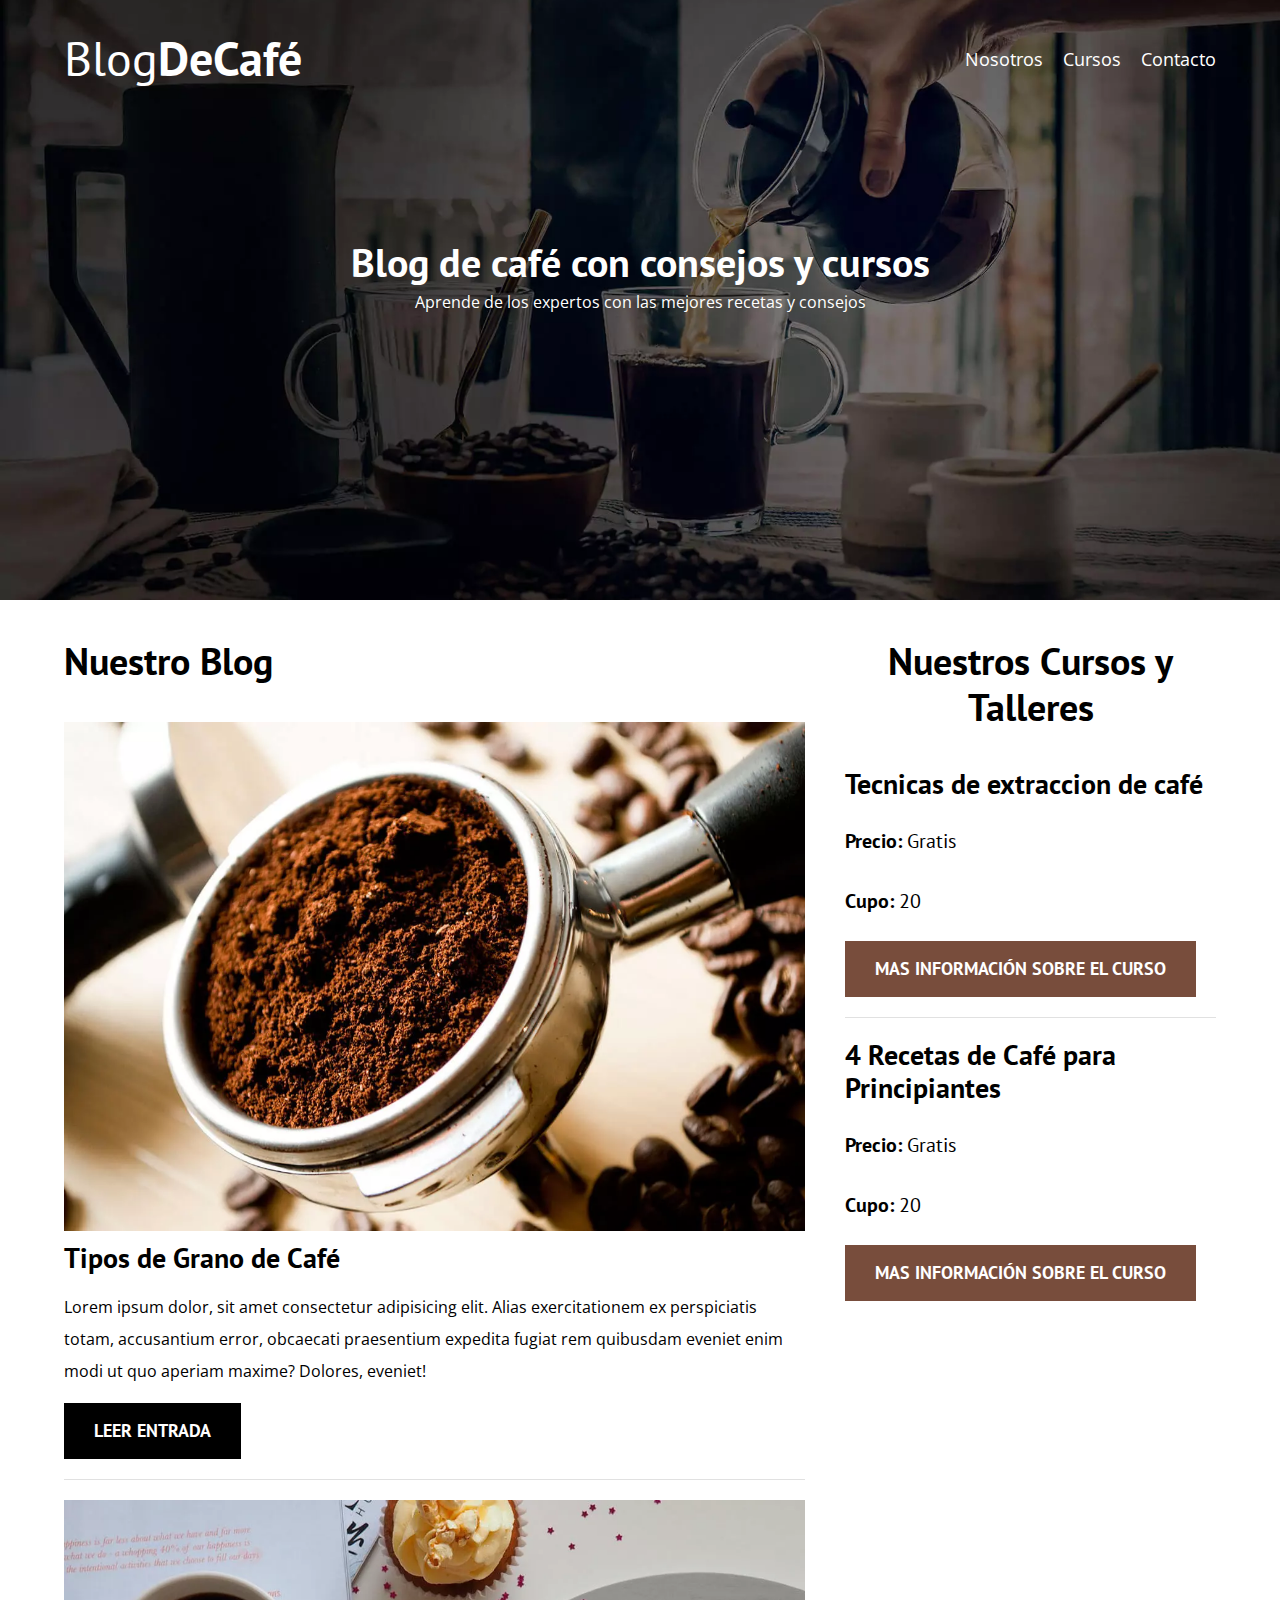
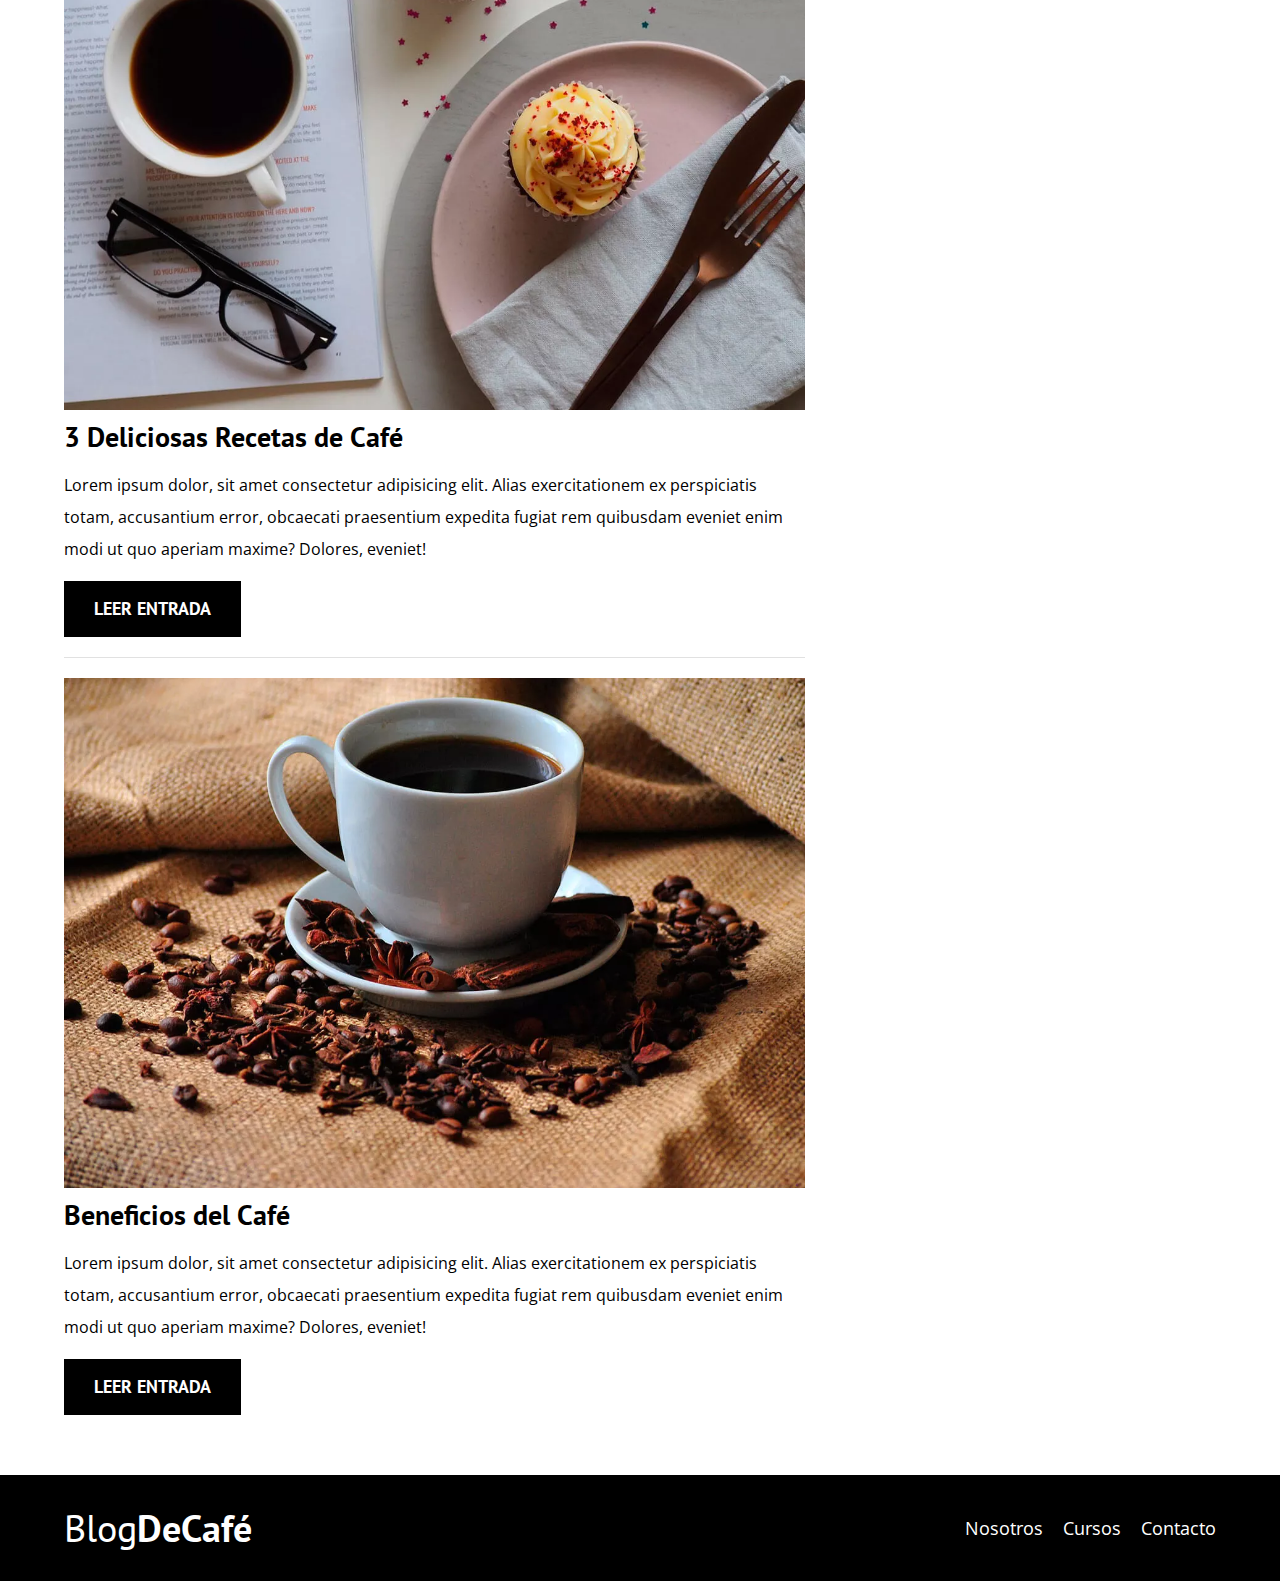
<file: index.html>
<!DOCTYPE html>
<html lang="en">
<head>
    <meta charset="UTF-8">
    <meta http-equiv="X-UA-Compatible" content="IE=edge">
    <meta name="viewport" content="width=device-width, initial-scale=1.0">
    <title>BlogDeCafé</title>
    <meta name="description" content="Pagina web de blog de cafe">

    <!---- Prefetch ---->

    <link rel="prefetch" href="nosotros.html" as="document">
    
    <!---- Preload ---->    

    <link rel="preload" href="css/normalize.css" as="style">
    <link rel="stylesheet" href="css/normalize.css">

    <link rel="preconnect" href="https://fonts.googleapis.com">
    <link rel="preconnect" href="https://fonts.gstatic.com" crossorigin>
    <link 
        rel="preload" 
        href="https://fonts.googleapis.com/css2?family=Open+Sans&family=PT+Sans:wght@400;700&display=swap" 
        crossorigin="crossorigin"
        as="font" 
    >
    <link 
        href="https://fonts.googleapis.com/css2?family=Open+Sans&family=PT+Sans:wght@400;700&display=swap" 
        rel="stylesheet"
    >
    
    <link rel="preload" href="css/style.css" as="style">
    <link rel="stylesheet" href="css/style.css">

    <!--<link rel="preload" href="img/blog1.jpg" as="image ">-->

</head>
<body>

    <header class="header">

        <div class="contenedor">

            <div class="barra">

                <a href="index.html" class="logo">

                    <h1 class="logo__nombre no-margin centrar-texto">
                        Blog<span class="logo__bold">DeCafé</span>
                    </h1>

                </a>

                <nav class="navegacion">
    
                    <a href="nosotros.html" class="navegacion__enlace">Nosotros</a>
                    <a href="cursos.html" class="navegacion__enlace">Cursos</a>
                    <a href="contacto.html" class="navegacion__enlace">Contacto</a>
    
                </nav>

            </div>

        </div>

        <div class="header__texto">

            <h2 class="no-margin">Blog de café con consejos y cursos</h2>
            <p class="no-margin">Aprende de los expertos con las mejores recetas y consejos</p>

        </div>

    </header>

    <div class="contenedor contenido-principal">

        <main class="blog">

            <h3>Nuestro Blog</h3>

            <article class="entrada">

                <div class="entrada__imagen">

                    <picture>
                        <source loading="lazy" srcset="img/blog1.webp" type="image/webp">
                        <img loading="lazy" src="img/blog1.jpg" alt="imagen blog">
                    </picture>

                </div>

                <div class="entrada__contenido">

                    <h4 class="no-margin">Tipos de Grano de Café</h4>
                    <p>Lorem ipsum dolor, sit amet consectetur adipisicing elit. Alias exercitationem ex perspiciatis totam, accusantium error, obcaecati praesentium expedita fugiat rem quibusdam eveniet enim modi ut quo aperiam maxime? Dolores, eveniet!</p>
                    <a href="entrada1.html" class="boton boton--primario">Leer Entrada</a>

                </div>

            </article>

            <article class="entrada">

                <div class="entrada__imagen">

                    <picture>
                        <source loading="lazy" srcset="img/blog2.webp" type="image/webp">
                        <img loading="lazy" src="img/blog2.jpg" alt="imagen blog">
                    </picture>

                </div>

                <div class="entrada__contenido">

                    <h4 class="no-margin">3 Deliciosas Recetas de Café</h4>
                    <p>Lorem ipsum dolor, sit amet consectetur adipisicing elit. Alias exercitationem ex perspiciatis totam, accusantium error, obcaecati praesentium expedita fugiat rem quibusdam eveniet enim modi ut quo aperiam maxime? Dolores, eveniet!</p>
                    <a href="entrada2.html" class="boton boton--primario">Leer Entrada</a>

                </div>

            </article>

            <article class="entrada">

                <div class="entrada__imagen">

                    <picture>
                        <source loading="lazy" srcset="img/blog3.webp" type="image/webp">
                        <img loading="lazy" src="img/blog3.jpg" alt="imagen blog">
                    </picture>

                </div>

                <div class="entrada__contenido">

                    <h4 class="no-margin">Beneficios del Café</h4>
                    <p>Lorem ipsum dolor, sit amet consectetur adipisicing elit. Alias exercitationem ex perspiciatis totam, accusantium error, obcaecati praesentium expedita fugiat rem quibusdam eveniet enim modi ut quo aperiam maxime? Dolores, eveniet!</p>    
                    <a href="entrada3.html" class="boton boton--primario">Leer Entrada</a>

                </div>

            </article>

        </main>

        <aside class="sidebar">

            <h3 class="centrar-texto">Nuestros Cursos y Talleres</h3>

            <ul class="cursos no-padding">

                <li class="widget-curso">

                    <h4 class="no-margin">Tecnicas de extraccion de café</h4>

                    <p class="widget-curso__label">
                        Precio: <span class="widget-curso__info">Gratis</span>
                    </p>

                    <p class="widget-curso__label">
                        Cupo: <span class="widget-curso__info">20</span>
                    </p>

                    <a href="entrada4.html" class="boton boton--secundario">Mas información sobre el curso</a>

                </li>

                <li class="widget-curso">

                    <h4 class="no-margin">4 Recetas de Café para Principiantes</h4>

                    <p class="widget-curso__label">
                        Precio: <span class="widget-curso__info">Gratis</span>
                    </p>

                    <p class="widget-curso__label">
                        Cupo: <span class="widget-curso__info">20</span>
                    </p>

                    <a href="entrada5.html" class="boton boton--secundario">Mas información sobre el curso</a>

                </li>

            </ul>

        </aside> <!--Termina Sidebar-->

    </div>
    
    <footer class="footer">

        <div class="contenedor">
            
            <div class="barra">

                <a href="index.html" class="logo centrar-texto">
                    <h3 class="logo__nombre no-margin">
                        Blog<span class="logo__bold">DeCafé</span>
                    </h3>
                </a>

                <nav class="navegacion">
                    <a href="nosotros.html" class="navegacion__enlace">Nosotros</a>
                    <a href="cursos.html" class="navegacion__enlace">Cursos</a>
                    <a href="contacto.html" class="navegacion__enlace">Contacto</a>
                </nav>

            </div>

        </div>

    </footer>

    <script src="js/modernizr.js"></script>
    
</body>
</html>
</file>
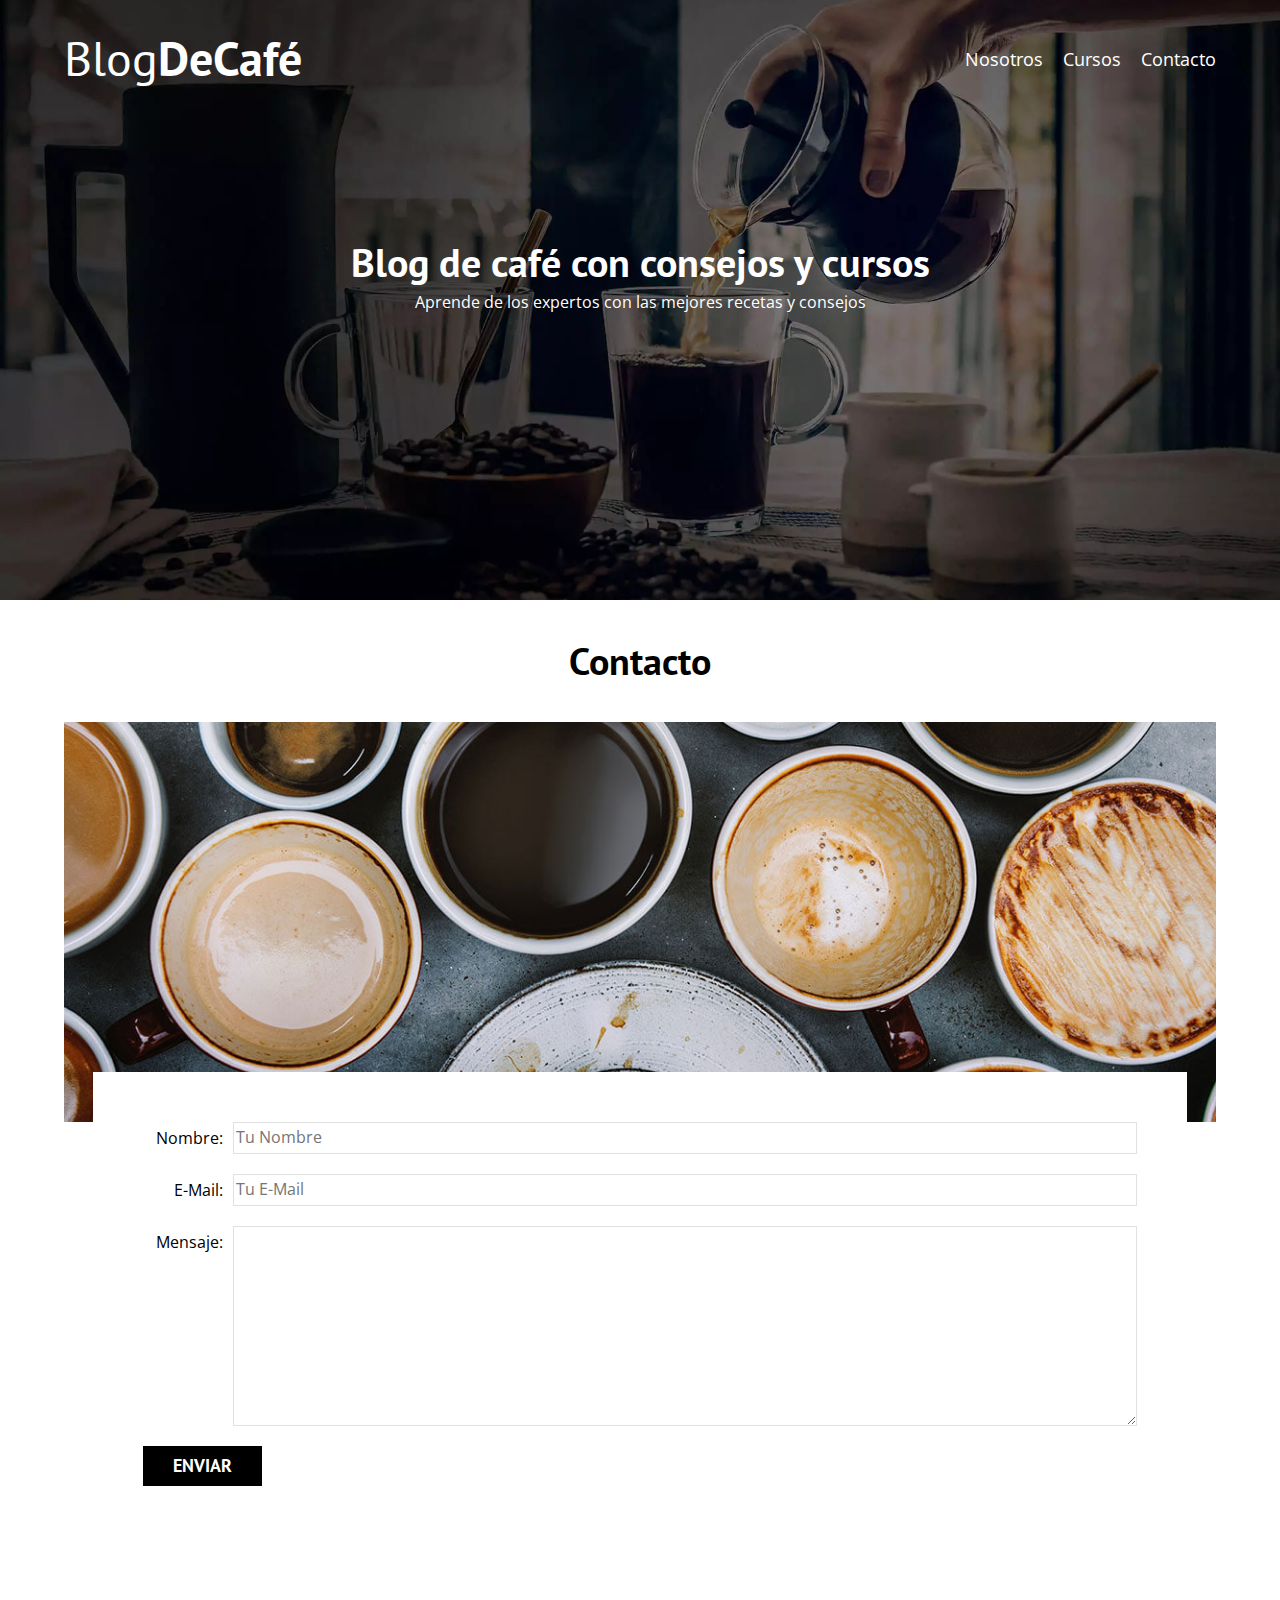
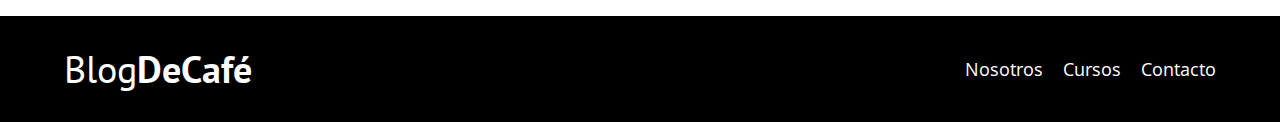
<file: contacto.html>
<!DOCTYPE html>
<html lang="en">
<head>
    <meta charset="UTF-8">
    <meta http-equiv="X-UA-Compatible" content="IE=edge">
    <meta name="viewport" content="width=device-width, initial-scale=1.0">
    <title>BlogDeCafé</title>

    <!---- Prefetch ---->

    <link rel="prefetch" href="nosotros.html" as="document">
    
    <!---- Preload ---->    

    <link rel="preload" href="css/normalize.css" as="style">
    <link rel="stylesheet" href="css/normalize.css">

    <link rel="preconnect" href="https://fonts.googleapis.com">
    <link rel="preconnect" href="https://fonts.gstatic.com" crossorigin>
    <link 
        rel="preload" 
        href="https://fonts.googleapis.com/css2?family=Open+Sans&family=PT+Sans:wght@400;700&display=swap" 
        crossorigin="crossorigin"
        as="font" 
    >
    <link 
        href="https://fonts.googleapis.com/css2?family=Open+Sans&family=PT+Sans:wght@400;700&display=swap" 
        rel="stylesheet"
    >
    
    <link rel="preload" href="css/style.css" as="style">
    <link rel="stylesheet" href="css/style.css">

    <!--<link rel="preload" href="img/blog1.jpg" as="image ">-->

</head>
<body>

    <header class="header">

        <div class="contenedor">

            <div class="barra">

                <a href="index.html" class="logo">

                    <h1 class="logo__nombre no-margin centrar-texto">
                        Blog<span class="logo__bold">DeCafé</span>
                    </h1>

                </a>

                <nav class="navegacion">
    
                    <a href="nosotros.html" class="navegacion__enlace">Nosotros</a>
                    <a href="cursos.html" class="navegacion__enlace">Cursos</a>
                    <a href="contacto.html" class="navegacion__enlace">Contacto</a>
    
                </nav>

            </div>

        </div>

        <div class="header__texto">

            <h2 class="no-margin">Blog de café con consejos y cursos</h2>
            <p class="no-margin">Aprende de los expertos con las mejores recetas y consejos</p>

        </div>

    </header>

    <div class="contenedor">

       <h3 class="centrar-texto">Contacto</h3>

       <div class="contacto-bg"></div>

       <form class="formulario">

        <div class="campo">

            <label for="nombre" class="campo__label">Nombre:</label>
            <input 
                class="campo__field"
                type="text" 
                id="nombre" 
                placeholder="Tu Nombre"
            >

        </div>

        <div class="campo">

            <label for="email" class="campo__label">E-Mail:</label>
            <input 
                class="campo__field"
                type="email" 
                id="email" 
                placeholder="Tu E-Mail"
            >

        </div>

        <div class="campo">

            <label for="mensaje" class="campo__label">Mensaje:</label>
            <textarea 
                name="mensaje" 
                id="mensaje" 
                class="campo__field campo__field--textarea"
            >
            </textarea>

        </div>

        <div class="campo">

            <input 
                type="submit" 
                value="Enviar" 
                class="boton boton--primario"
            >

        </div>

       </form> <!--.formulario-->

    </div> <!--.contenedor-->
    
    <footer class="footer">

        <div class="contenedor">
            
            <div class="barra">

                <a href="index.html" class="logo centrar-texto">
                    <h3 class="logo__nombre no-margin">
                        Blog<span class="logo__bold">DeCafé</span>
                    </h3>
                </a>

                <nav class="navegacion">
                    <a href="nosotros.html" class="navegacion__enlace">Nosotros</a>
                    <a href="cursos.html" class="navegacion__enlace">Cursos</a>
                    <a href="contacto.html" class="navegacion__enlace">Contacto</a>
                </nav>

            </div>

        </div>

    </footer>
    
</body>

<script src="js/modernizr.js"></script>

</html>
</file>
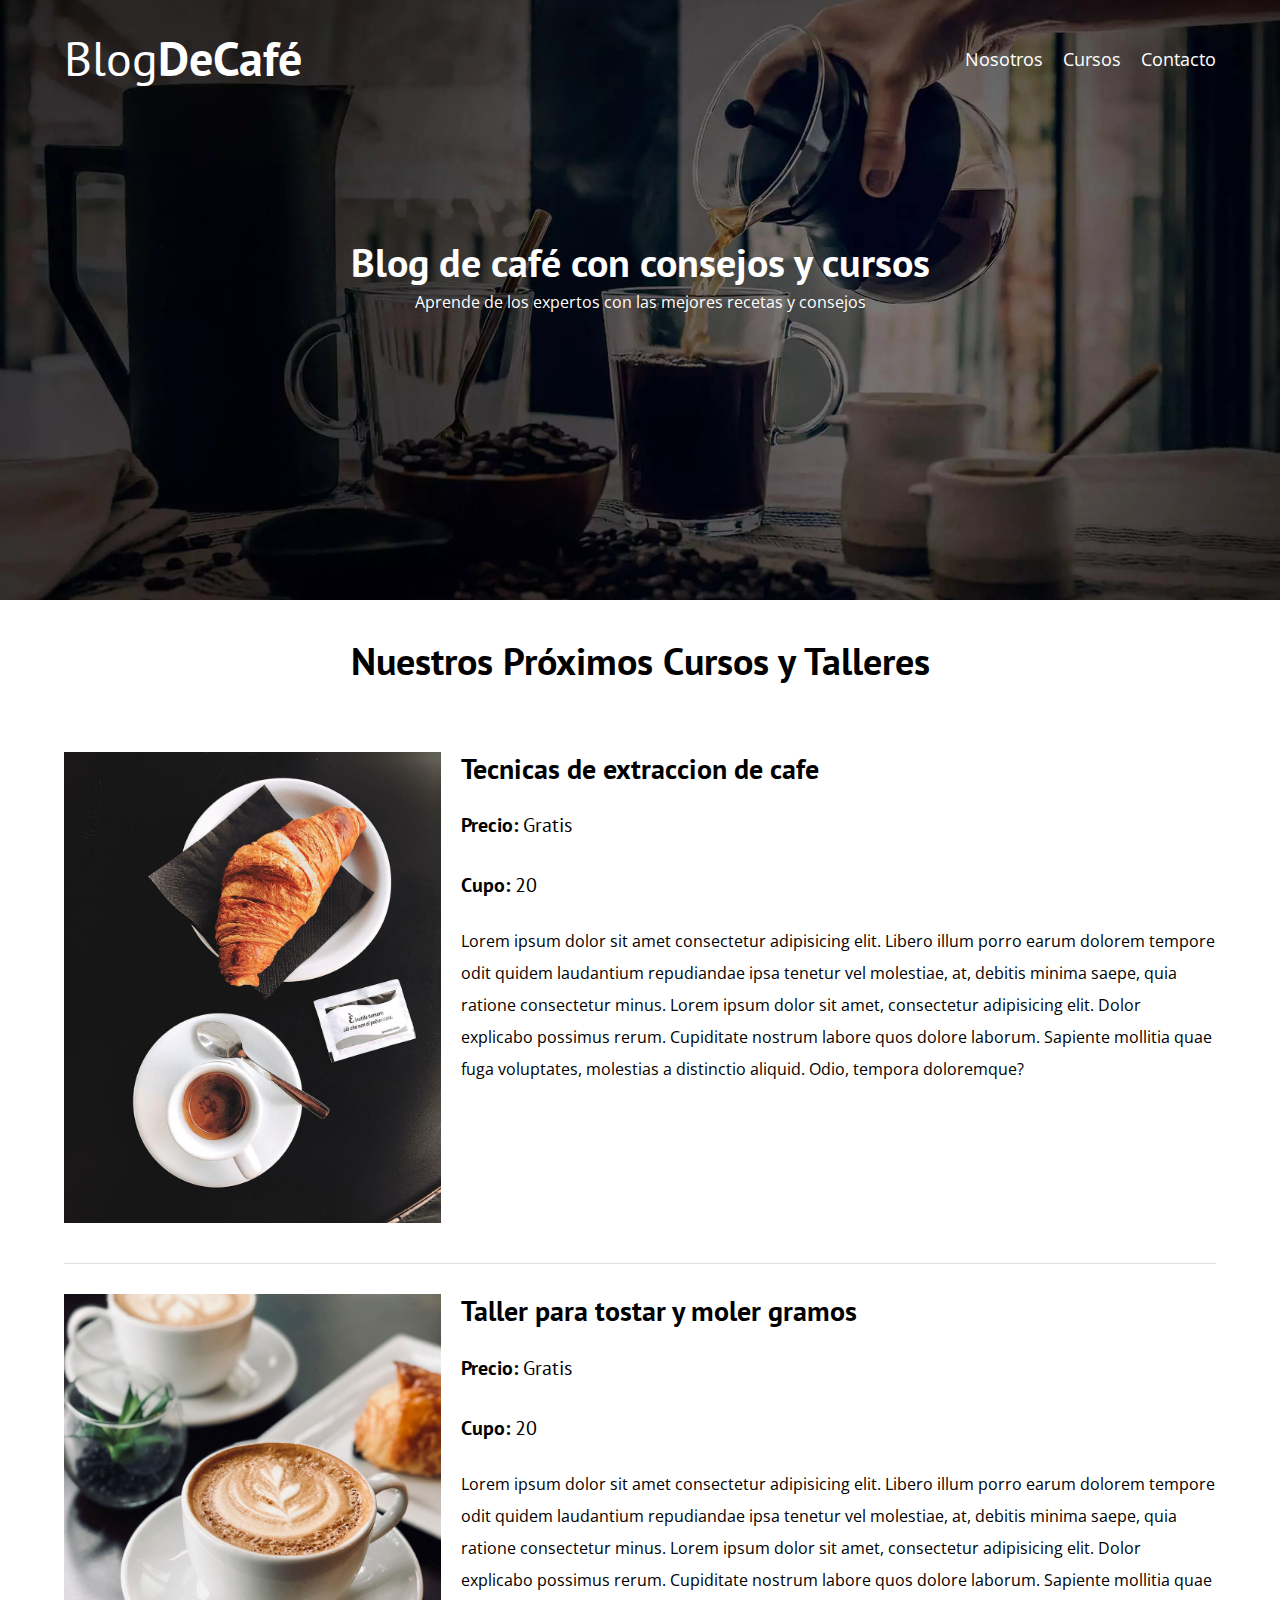
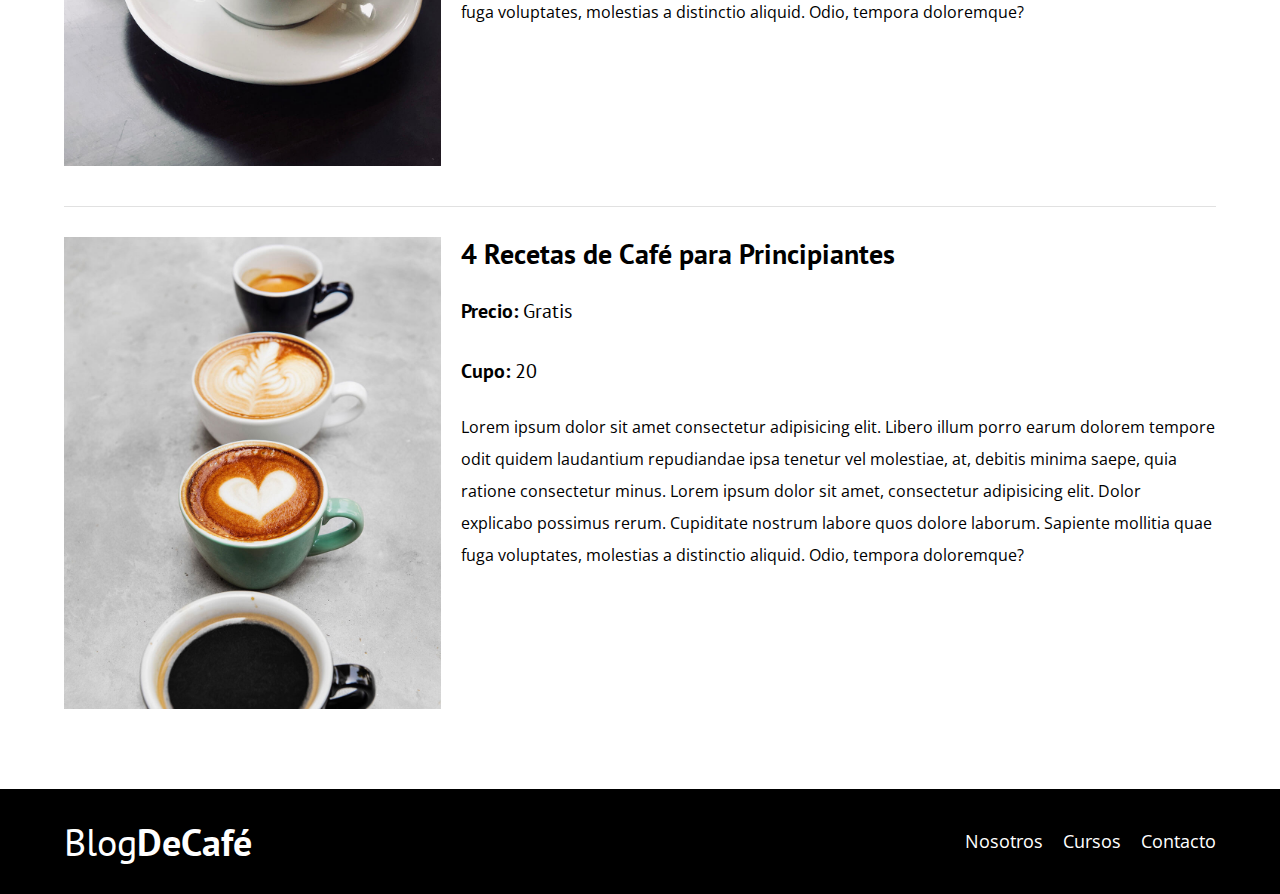
<file: cursos.html>
<!DOCTYPE html>
<html lang="en">
    <head>
        <meta charset="UTF-8">
        <meta http-equiv="X-UA-Compatible" content="IE=edge">
        <meta name="viewport" content="width=device-width, initial-scale=1.0">
        <title>BlogDeCafé</title>
    
        <!---- Prefetch ---->
    
        <link rel="prefetch" href="nosotros.html" as="document">
        
        <!---- Preload ---->    
    
        <link rel="preload" href="css/normalize.css" as="style">
        <link rel="stylesheet" href="css/normalize.css">
    
        <link rel="preconnect" href="https://fonts.googleapis.com">
        <link rel="preconnect" href="https://fonts.gstatic.com" crossorigin>
        <link 
            rel="preload" 
            href="https://fonts.googleapis.com/css2?family=Open+Sans&family=PT+Sans:wght@400;700&display=swap" 
            crossorigin="crossorigin"
            as="font" 
        >
        <link 
            href="https://fonts.googleapis.com/css2?family=Open+Sans&family=PT+Sans:wght@400;700&display=swap" 
            rel="stylesheet"
        >
        
        <link rel="preload" href="css/style.css" as="style">
        <link rel="stylesheet" href="css/style.css">
    
        <!--<link rel="preload" href="img/blog1.jpg" as="image ">-->
    
    </head>
<body>

    <header class="header">

        <div class="contenedor">

            <div class="barra">

                <a href="index.html" class="logo">

                    <h1 class="logo__nombre no-margin centrar-texto">
                        Blog<span class="logo__bold">DeCafé</span>
                    </h1>

                </a>

                <nav class="navegacion">
    
                    <a href="nosotros.html" class="navegacion__enlace">Nosotros</a>
                    <a href="cursos.html" class="navegacion__enlace">Cursos</a>
                    <a href="contacto.html" class="navegacion__enlace">Contacto</a>
    
                </nav>

            </div>

        </div>

        <div class="header__texto">

            <h2 class="no-margin">Blog de café con consejos y cursos</h2>
            <p class="no-margin">Aprende de los expertos con las mejores recetas y consejos</p>

        </div>

    </header>

    <div class="contenedor">

        <h3 class="centrar-texto">Nuestros Próximos Cursos y Talleres</h3>

        <div class="curso">

           <div class="curso__imagen">

                <img src="img/curso1.jpg" alt="Imagen del curso">

           </div>

           <div class="curso__informacion">

                <h4 class="no-margin">Tecnicas de extraccion de cafe</h4>

                <p class="curso__label">
                    Precio: <span class="curso__info">Gratis</span>
                </p>

                <p class="curso__label">
                    Cupo: <span class="curso__info">20</span>
                </p>

                <p class="curso__descripcion">Lorem ipsum dolor sit amet consectetur adipisicing elit. Libero illum porro earum dolorem tempore odit quidem laudantium repudiandae ipsa tenetur vel molestiae, at, debitis minima saepe, quia ratione consectetur minus.
                    Lorem ipsum dolor sit amet, consectetur adipisicing elit. Dolor explicabo possimus rerum. Cupiditate nostrum labore quos dolore laborum. Sapiente mollitia quae fuga voluptates, molestias a distinctio aliquid. Odio, tempora doloremque?
                </p>

           </div>  <!--.curso__informacion-->

        </div> <!--.curso-->

        <div class="curso">

           <div class="curso__imagen">

                <img src="img/curso2.jpg" alt="Imagen del curso">

           </div>

           <div class="curso__informacion">

                <h4 class="no-margin">Taller para tostar y moler gramos</h4>

                <p class="curso__label">
                    Precio: <span class="curso__info">Gratis</span>
                </p>

                <p class="curso__label">
                    Cupo: <span class="curso__info">20</span>
                </p>

                <p class="curso__descripcion">Lorem ipsum dolor sit amet consectetur adipisicing elit. Libero illum porro earum dolorem tempore odit quidem laudantium repudiandae ipsa tenetur vel molestiae, at, debitis minima saepe, quia ratione consectetur minus.
                    Lorem ipsum dolor sit amet, consectetur adipisicing elit. Dolor explicabo possimus rerum. Cupiditate nostrum labore quos dolore laborum. Sapiente mollitia quae fuga voluptates, molestias a distinctio aliquid. Odio, tempora doloremque?
                </p>

           </div>  <!--.curso__informacion-->

        </div> <!--.curso-->
        
        <div class="curso">

            <div class="curso__imagen">
 
                 <img src="img/curso3.jpg" alt="Imagen del curso">
 
            </div>
 
            <div class="curso__informacion">
 
                 <h4 class="no-margin">4 Recetas de Café para Principiantes</h4>
 
                 <p class="curso__label">
                     Precio: <span class="curso__info">Gratis</span>
                 </p>
 
                 <p class="curso__label">
                     Cupo: <span class="curso__info">20</span>
                 </p>
 
                 <p class="curso__descripcion">Lorem ipsum dolor sit amet consectetur adipisicing elit. Libero illum porro earum dolorem tempore odit quidem laudantium repudiandae ipsa tenetur vel molestiae, at, debitis minima saepe, quia ratione consectetur minus.
                     Lorem ipsum dolor sit amet, consectetur adipisicing elit. Dolor explicabo possimus rerum. Cupiditate nostrum labore quos dolore laborum. Sapiente mollitia quae fuga voluptates, molestias a distinctio aliquid. Odio, tempora doloremque?
                 </p>
 
            </div>  <!--.curso__informacion-->
 
         </div> <!--.curso-->

    </div>
    
    <footer class="footer">

        <div class="contenedor">
            
            <div class="barra">

                <a href="index.html" class="logo centrar-texto">
                    <h3 class="logo__nombre no-margin">
                        Blog<span class="logo__bold">DeCafé</span>
                    </h3>
                </a>

                <nav class="navegacion">
                    <a href="nosotros.html" class="navegacion__enlace">Nosotros</a>
                    <a href="cursos.html" class="navegacion__enlace">Cursos</a>
                    <a href="contacto.html" class="navegacion__enlace">Contacto</a>
                </nav>

            </div>

        </div>

    </footer>
    
</body>

<script src="js/modernizr.js"></script>

</html>
</file>
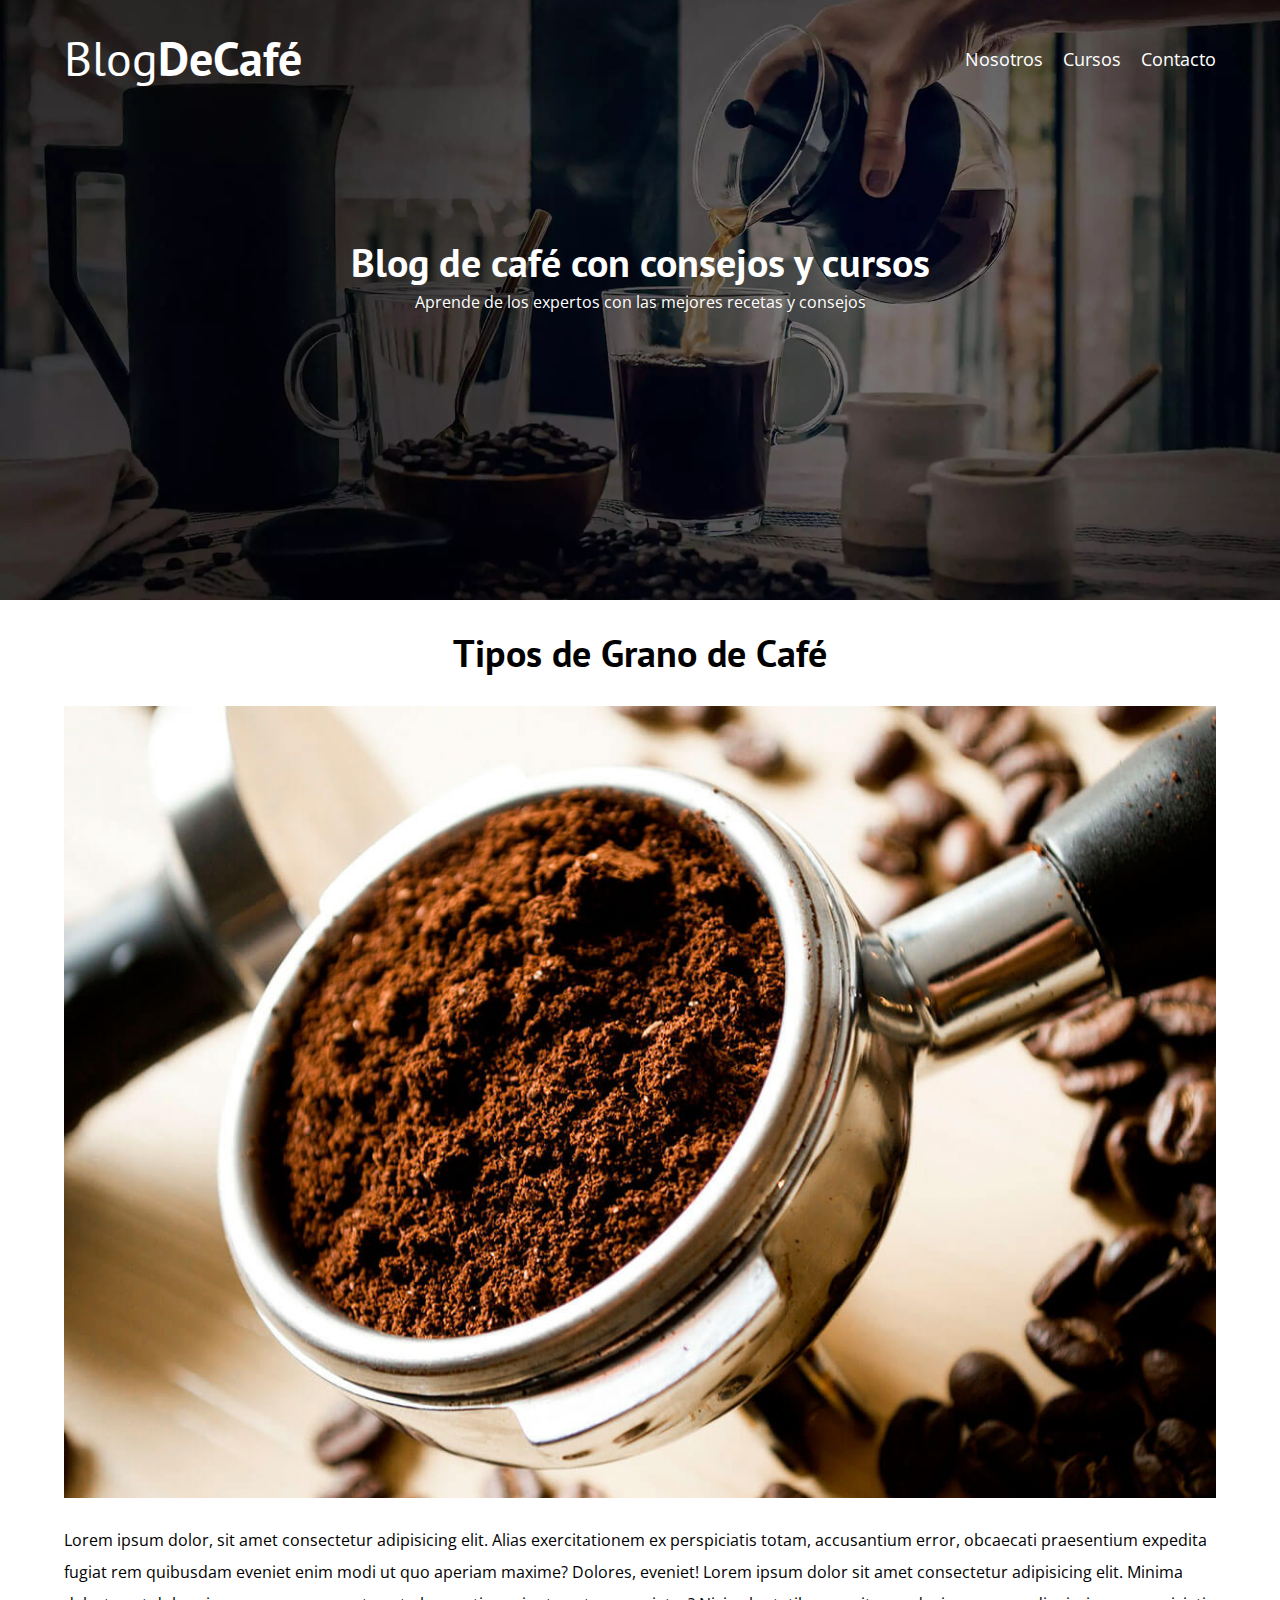
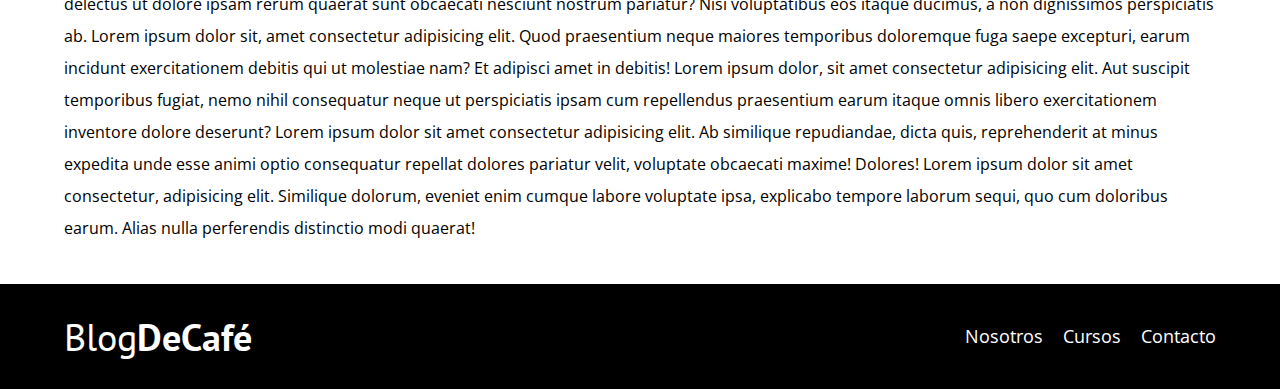
<file: entrada1.html>
<!DOCTYPE html>
<html lang="en">
    <head>
        <meta charset="UTF-8">
        <meta http-equiv="X-UA-Compatible" content="IE=edge">
        <meta name="viewport" content="width=device-width, initial-scale=1.0">
        <title>BlogDeCafé</title>
    
        <!---- Prefetch ---->
    
        <link rel="prefetch" href="nosotros.html" as="document">
        
        <!---- Preload ---->    
    
        <link rel="preload" href="css/normalize.css" as="style">
        <link rel="stylesheet" href="css/normalize.css">
    
        <link rel="preconnect" href="https://fonts.googleapis.com">
        <link rel="preconnect" href="https://fonts.gstatic.com" crossorigin>
        <link 
            rel="preload" 
            href="https://fonts.googleapis.com/css2?family=Open+Sans&family=PT+Sans:wght@400;700&display=swap" 
            crossorigin="crossorigin"
            as="font" 
        >
        <link 
            href="https://fonts.googleapis.com/css2?family=Open+Sans&family=PT+Sans:wght@400;700&display=swap" 
            rel="stylesheet"
        >
        
        <link rel="preload" href="css/style.css" as="style">
        <link rel="stylesheet" href="css/style.css">
    
        <!--<link rel="preload" href="img/blog1.jpg" as="image ">-->
    
    </head>
<body>

    <header class="header">

        <div class="contenedor">

            <div class="barra">

                <a href="index.html" class="logo">

                    <h1 class="logo__nombre no-margin centrar-texto">
                        Blog<span class="logo__bold">DeCafé</span>
                    </h1>

                </a>

                <nav class="navegacion">
    
                    <a href="nosotros.html" class="navegacion__enlace">Nosotros</a>
                    <a href="cursos.html" class="navegacion__enlace">Cursos</a>
                    <a href="contacto.html" class="navegacion__enlace">Contacto</a>
    
                </nav>

            </div>

        </div>

        <div class="header__texto">

            <h2 class="no-margin">Blog de café con consejos y cursos</h2>
            <p class="no-margin">Aprende de los expertos con las mejores recetas y consejos</p>

        </div>

    </header>

    <div class="contenedor">

        <div class="entrada1">

            <h3 class="entrada1__titulo no-margin centrar-texto">Tipos de Grano de Café</h4>
    
            <div class="entrada1__imagen">
    
                <img src="img/blog1.jpg" alt="imagen blog">
    
            </div>
    
            <div class="entrada1__descripcion">
    
                <p>
                    Lorem ipsum dolor, sit amet consectetur adipisicing elit. Alias exercitationem ex perspiciatis totam, accusantium error, obcaecati praesentium expedita fugiat rem quibusdam eveniet enim modi ut quo aperiam maxime? Dolores, eveniet!
                    Lorem ipsum dolor sit amet consectetur adipisicing elit. Minima delectus ut dolore ipsam rerum quaerat sunt obcaecati nesciunt nostrum pariatur? Nisi voluptatibus eos itaque ducimus, a non dignissimos perspiciatis ab.
                    Lorem ipsum dolor sit, amet consectetur adipisicing elit. Quod praesentium neque maiores temporibus doloremque fuga saepe excepturi, earum incidunt exercitationem debitis qui ut molestiae nam? Et adipisci amet in debitis!
                    Lorem ipsum dolor, sit amet consectetur adipisicing elit. Aut suscipit temporibus fugiat, nemo nihil consequatur neque ut perspiciatis ipsam cum repellendus praesentium earum itaque omnis libero exercitationem inventore dolore deserunt?
                    Lorem ipsum dolor sit amet consectetur adipisicing elit. Ab similique repudiandae, dicta quis, reprehenderit at minus expedita unde esse animi optio consequatur repellat dolores pariatur velit, voluptate obcaecati maxime! Dolores!
                    Lorem ipsum dolor sit amet consectetur, adipisicing elit. Similique dolorum, eveniet enim cumque labore voluptate ipsa, explicabo tempore laborum sequi, quo cum doloribus earum. Alias nulla perferendis distinctio modi quaerat!
                </p>
    
            </div>

        </div>

    </div>
    
    <footer class="footer">

        <div class="contenedor">
            
            <div class="barra">

                <a href="index.html" class="logo centrar-texto">
                    <h3 class="logo__nombre no-margin">
                        Blog<span class="logo__bold">DeCafé</span>
                    </h3>
                </a>

                <nav class="navegacion">
                    <a href="nosotros.html" class="navegacion__enlace">Nosotros</a>
                    <a href="cursos.html" class="navegacion__enlace">Cursos</a>
                    <a href="contacto.html" class="navegacion__enlace">Contacto</a>
                </nav>

            </div>

        </div>

    </footer>
    
</body>

<script src="js/modernizr.js"></script>

</html>
</file>
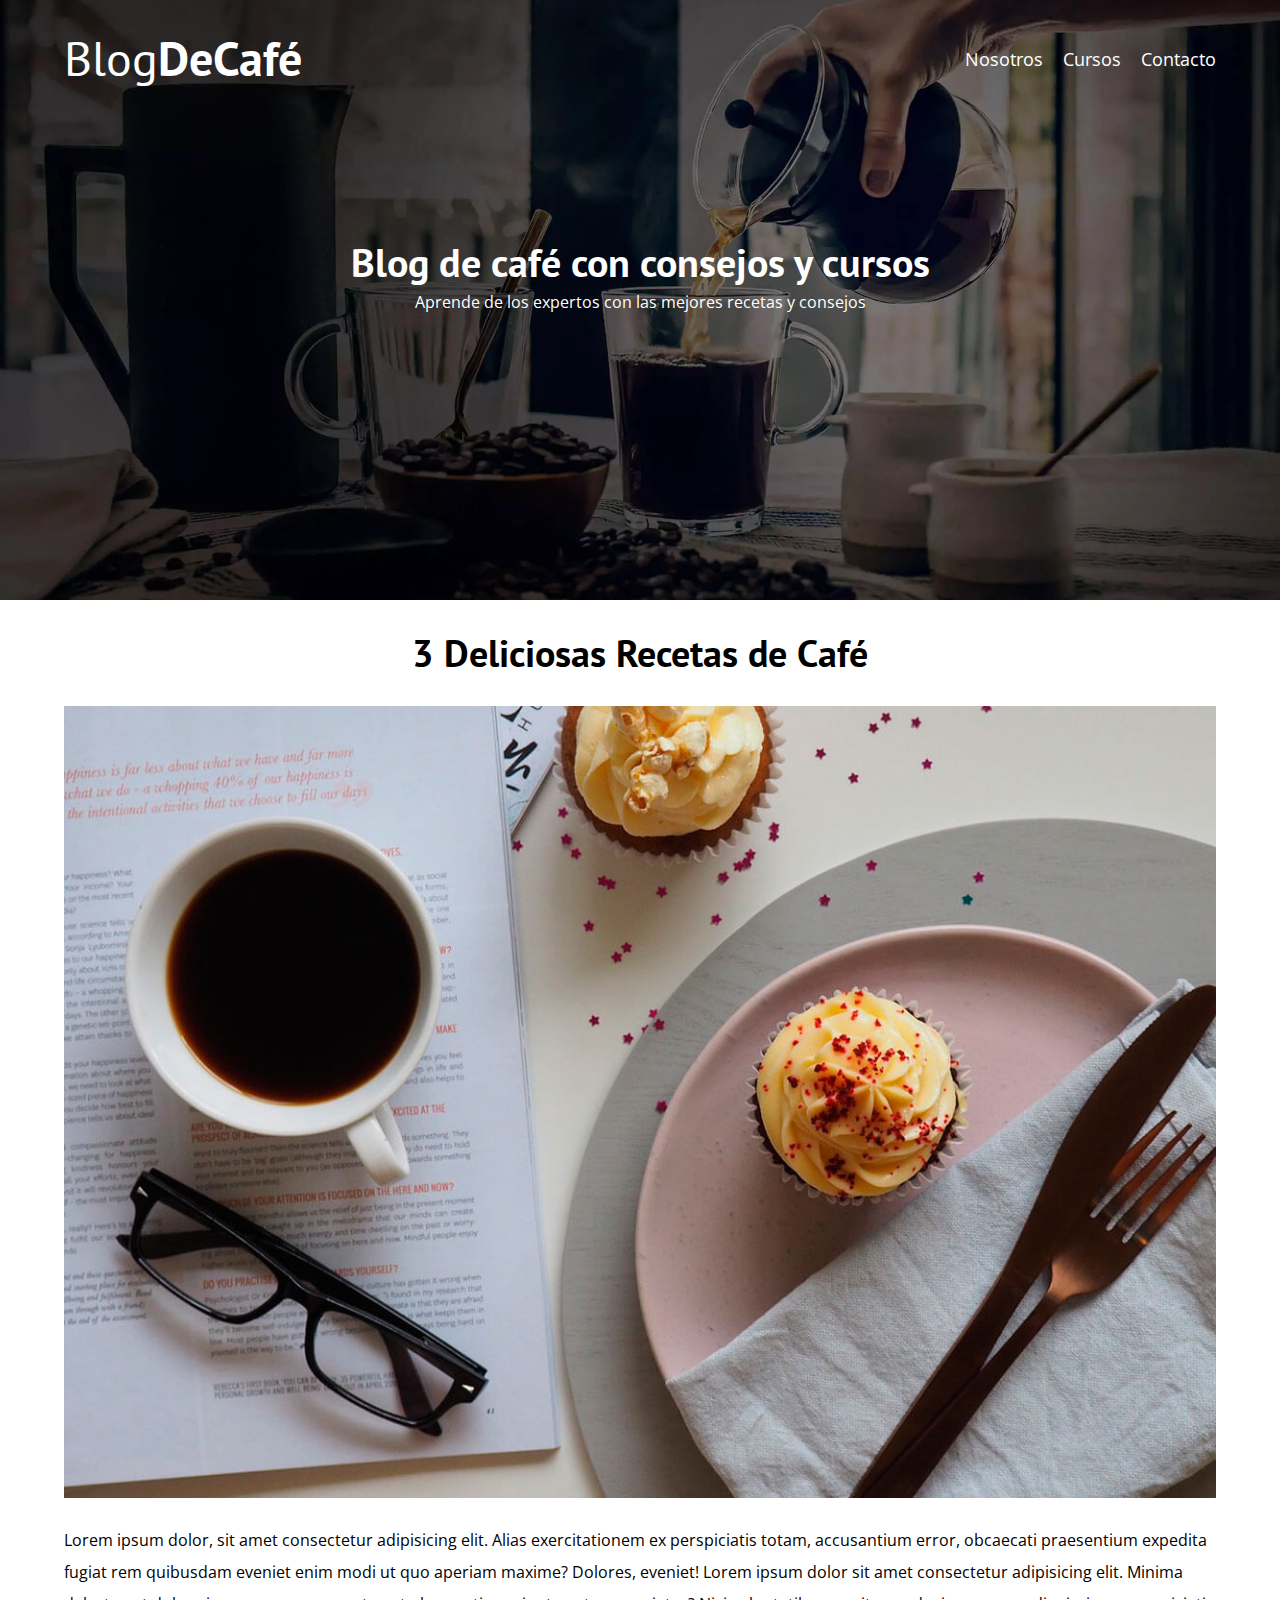
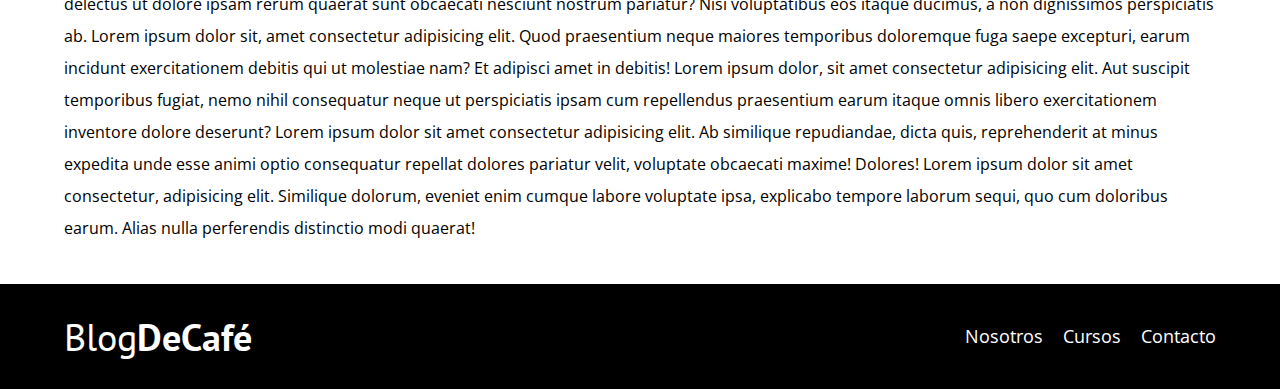
<file: entrada2.html>
<!DOCTYPE html>
<html lang="en"><head>
    <meta charset="UTF-8">
    <meta http-equiv="X-UA-Compatible" content="IE=edge">
    <meta name="viewport" content="width=device-width, initial-scale=1.0">
    <title>BlogDeCafé</title>

    <!---- Prefetch ---->

    <link rel="prefetch" href="nosotros.html" as="document">
    
    <!---- Preload ---->    

    <link rel="preload" href="css/normalize.css" as="style">
    <link rel="stylesheet" href="css/normalize.css">

    <link rel="preconnect" href="https://fonts.googleapis.com">
    <link rel="preconnect" href="https://fonts.gstatic.com" crossorigin>
    <link 
        rel="preload" 
        href="https://fonts.googleapis.com/css2?family=Open+Sans&family=PT+Sans:wght@400;700&display=swap" 
        crossorigin="crossorigin"
        as="font" 
    >
    <link 
        href="https://fonts.googleapis.com/css2?family=Open+Sans&family=PT+Sans:wght@400;700&display=swap" 
        rel="stylesheet"
    >
    
    <link rel="preload" href="css/style.css" as="style">
    <link rel="stylesheet" href="css/style.css">

    <!--<link rel="preload" href="img/blog1.jpg" as="image ">-->

</head>
<body>

    <header class="header">

        <div class="contenedor">

            <div class="barra">

                <a href="index.html" class="logo">

                    <h1 class="logo__nombre no-margin centrar-texto">
                        Blog<span class="logo__bold">DeCafé</span>
                    </h1>

                </a>

                <nav class="navegacion">
    
                    <a href="nosotros.html" class="navegacion__enlace">Nosotros</a>
                    <a href="cursos.html" class="navegacion__enlace">Cursos</a>
                    <a href="contacto.html" class="navegacion__enlace">Contacto</a>
    
                </nav>

            </div>

        </div>

        <div class="header__texto">

            <h2 class="no-margin">Blog de café con consejos y cursos</h2>
            <p class="no-margin">Aprende de los expertos con las mejores recetas y consejos</p>

        </div>

    </header>

    <div class="contenedor">

        <div class="entrada2">

            <h3 class="entrada2__titulo no-margin centrar-texto">3 Deliciosas Recetas de Café</h4>
    
            <div class="entrada2__imagen">
    
                <img src="img/blog2.jpg" alt="imagen blog">
    
            </div>
    
            <div class="entrada2__descripcion">
    
                <p>
                    Lorem ipsum dolor, sit amet consectetur adipisicing elit. Alias exercitationem ex perspiciatis totam, accusantium error, obcaecati praesentium expedita fugiat rem quibusdam eveniet enim modi ut quo aperiam maxime? Dolores, eveniet!
                    Lorem ipsum dolor sit amet consectetur adipisicing elit. Minima delectus ut dolore ipsam rerum quaerat sunt obcaecati nesciunt nostrum pariatur? Nisi voluptatibus eos itaque ducimus, a non dignissimos perspiciatis ab.
                    Lorem ipsum dolor sit, amet consectetur adipisicing elit. Quod praesentium neque maiores temporibus doloremque fuga saepe excepturi, earum incidunt exercitationem debitis qui ut molestiae nam? Et adipisci amet in debitis!
                    Lorem ipsum dolor, sit amet consectetur adipisicing elit. Aut suscipit temporibus fugiat, nemo nihil consequatur neque ut perspiciatis ipsam cum repellendus praesentium earum itaque omnis libero exercitationem inventore dolore deserunt?
                    Lorem ipsum dolor sit amet consectetur adipisicing elit. Ab similique repudiandae, dicta quis, reprehenderit at minus expedita unde esse animi optio consequatur repellat dolores pariatur velit, voluptate obcaecati maxime! Dolores!
                    Lorem ipsum dolor sit amet consectetur, adipisicing elit. Similique dolorum, eveniet enim cumque labore voluptate ipsa, explicabo tempore laborum sequi, quo cum doloribus earum. Alias nulla perferendis distinctio modi quaerat!
                </p>
    
            </div>

        </div>

    </div>
    
    <footer class="footer">

        <div class="contenedor">
            
            <div class="barra">

                <a href="index.html" class="logo centrar-texto">
                    <h3 class="logo__nombre no-margin">
                        Blog<span class="logo__bold">DeCafé</span>
                    </h3>
                </a>

                <nav class="navegacion">
                    <a href="nosotros.html" class="navegacion__enlace">Nosotros</a>
                    <a href="cursos.html" class="navegacion__enlace">Cursos</a>
                    <a href="contacto.html" class="navegacion__enlace">Contacto</a>
                </nav>

            </div>

        </div>

    </footer>
    
</body>

<script src="js/modernizr.js"></script>

</html>
</file>
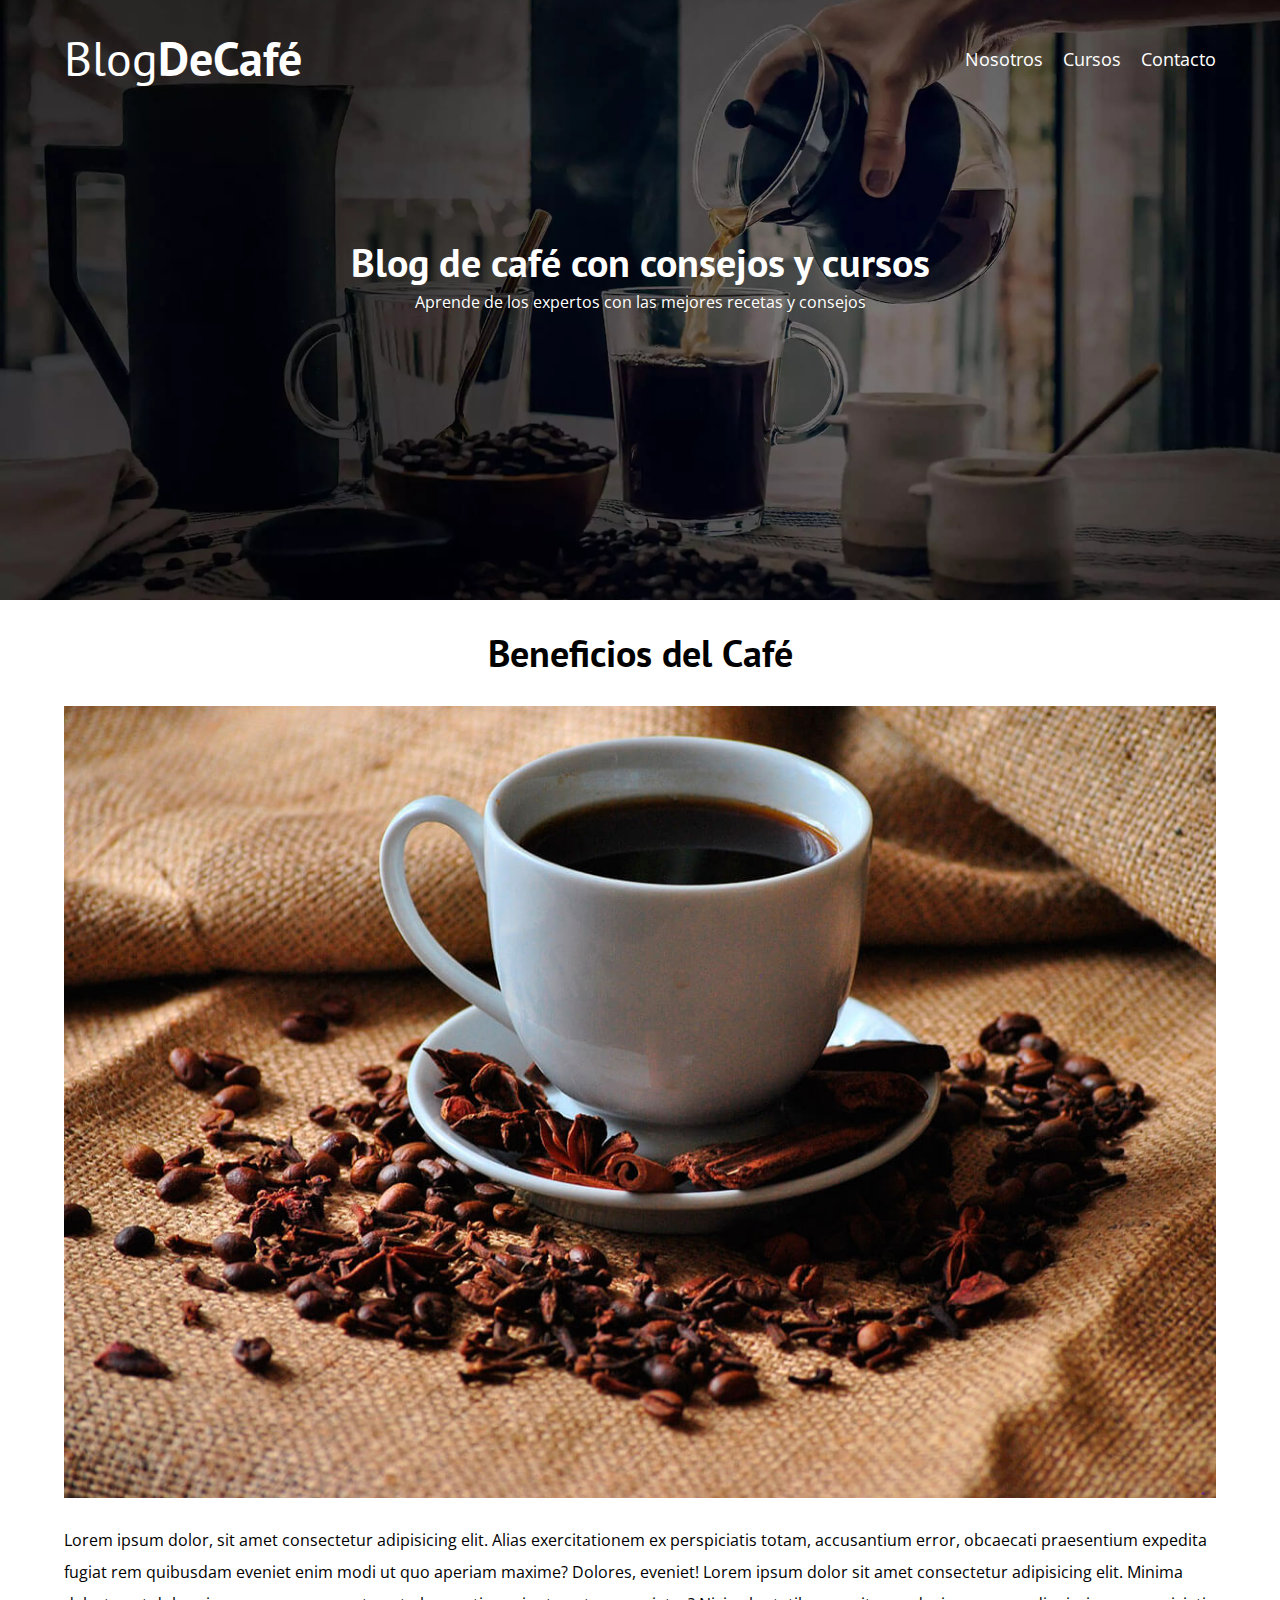
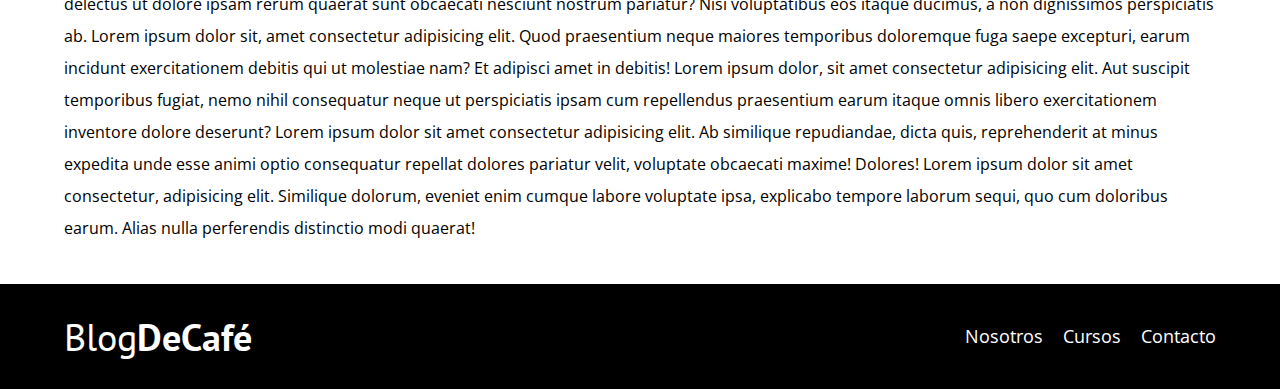
<file: entrada3.html>
<!DOCTYPE html>
<html lang="en">
    <head>
        <meta charset="UTF-8">
        <meta http-equiv="X-UA-Compatible" content="IE=edge">
        <meta name="viewport" content="width=device-width, initial-scale=1.0">
        <title>BlogDeCafé</title>
    
        <!---- Prefetch ---->
    
        <link rel="prefetch" href="nosotros.html" as="document">
        
        <!---- Preload ---->    
    
        <link rel="preload" href="css/normalize.css" as="style">
        <link rel="stylesheet" href="css/normalize.css">
    
        <link rel="preconnect" href="https://fonts.googleapis.com">
        <link rel="preconnect" href="https://fonts.gstatic.com" crossorigin>
        <link 
            rel="preload" 
            href="https://fonts.googleapis.com/css2?family=Open+Sans&family=PT+Sans:wght@400;700&display=swap" 
            crossorigin="crossorigin"
            as="font" 
        >
        <link 
            href="https://fonts.googleapis.com/css2?family=Open+Sans&family=PT+Sans:wght@400;700&display=swap" 
            rel="stylesheet"
        >
        
        <link rel="preload" href="css/style.css" as="style">
        <link rel="stylesheet" href="css/style.css">
    
        <!--<link rel="preload" href="img/blog1.jpg" as="image ">-->
    
    </head>
<body>

    <header class="header">

        <div class="contenedor">

            <div class="barra">

                <a href="index.html" class="logo">

                    <h1 class="logo__nombre no-margin centrar-texto">
                        Blog<span class="logo__bold">DeCafé</span>
                    </h1>

                </a>

                <nav class="navegacion">
    
                    <a href="nosotros.html" class="navegacion__enlace">Nosotros</a>
                    <a href="cursos.html" class="navegacion__enlace">Cursos</a>
                    <a href="contacto.html" class="navegacion__enlace">Contacto</a>
    
                </nav>

            </div>

        </div>

        <div class="header__texto">

            <h2 class="no-margin">Blog de café con consejos y cursos</h2>
            <p class="no-margin">Aprende de los expertos con las mejores recetas y consejos</p>

        </div>

    </header>

    <div class="contenedor">

        <div class="entrada3">

            <h3 class="entrada3__titulo no-margin centrar-texto">Beneficios del Café</h4>
    
            <div class="entrada3__imagen">
    
                <img src="img/blog3.jpg" alt="imagen blog">
    
            </div>
    
            <div class="entrada3__descripcion">
    
                <p>
                    Lorem ipsum dolor, sit amet consectetur adipisicing elit. Alias exercitationem ex perspiciatis totam, accusantium error, obcaecati praesentium expedita fugiat rem quibusdam eveniet enim modi ut quo aperiam maxime? Dolores, eveniet!
                    Lorem ipsum dolor sit amet consectetur adipisicing elit. Minima delectus ut dolore ipsam rerum quaerat sunt obcaecati nesciunt nostrum pariatur? Nisi voluptatibus eos itaque ducimus, a non dignissimos perspiciatis ab.
                    Lorem ipsum dolor sit, amet consectetur adipisicing elit. Quod praesentium neque maiores temporibus doloremque fuga saepe excepturi, earum incidunt exercitationem debitis qui ut molestiae nam? Et adipisci amet in debitis!
                    Lorem ipsum dolor, sit amet consectetur adipisicing elit. Aut suscipit temporibus fugiat, nemo nihil consequatur neque ut perspiciatis ipsam cum repellendus praesentium earum itaque omnis libero exercitationem inventore dolore deserunt?
                    Lorem ipsum dolor sit amet consectetur adipisicing elit. Ab similique repudiandae, dicta quis, reprehenderit at minus expedita unde esse animi optio consequatur repellat dolores pariatur velit, voluptate obcaecati maxime! Dolores!
                    Lorem ipsum dolor sit amet consectetur, adipisicing elit. Similique dolorum, eveniet enim cumque labore voluptate ipsa, explicabo tempore laborum sequi, quo cum doloribus earum. Alias nulla perferendis distinctio modi quaerat!
                </p>
    
            </div>

        </div>

    </div>
    
    <footer class="footer">

        <div class="contenedor">
            
            <div class="barra">

                <a href="index.html" class="logo centrar-texto">
                    <h3 class="logo__nombre no-margin">
                        Blog<span class="logo__bold">DeCafé</span>
                    </h3>
                </a>

                <nav class="navegacion">
                    <a href="nosotros.html" class="navegacion__enlace">Nosotros</a>
                    <a href="cursos.html" class="navegacion__enlace">Cursos</a>
                    <a href="contacto.html" class="navegacion__enlace">Contacto</a>
                </nav>

            </div>

        </div>

    </footer>
    
</body>

<script src="js/modernizr.js"></script>

</html>
</file>
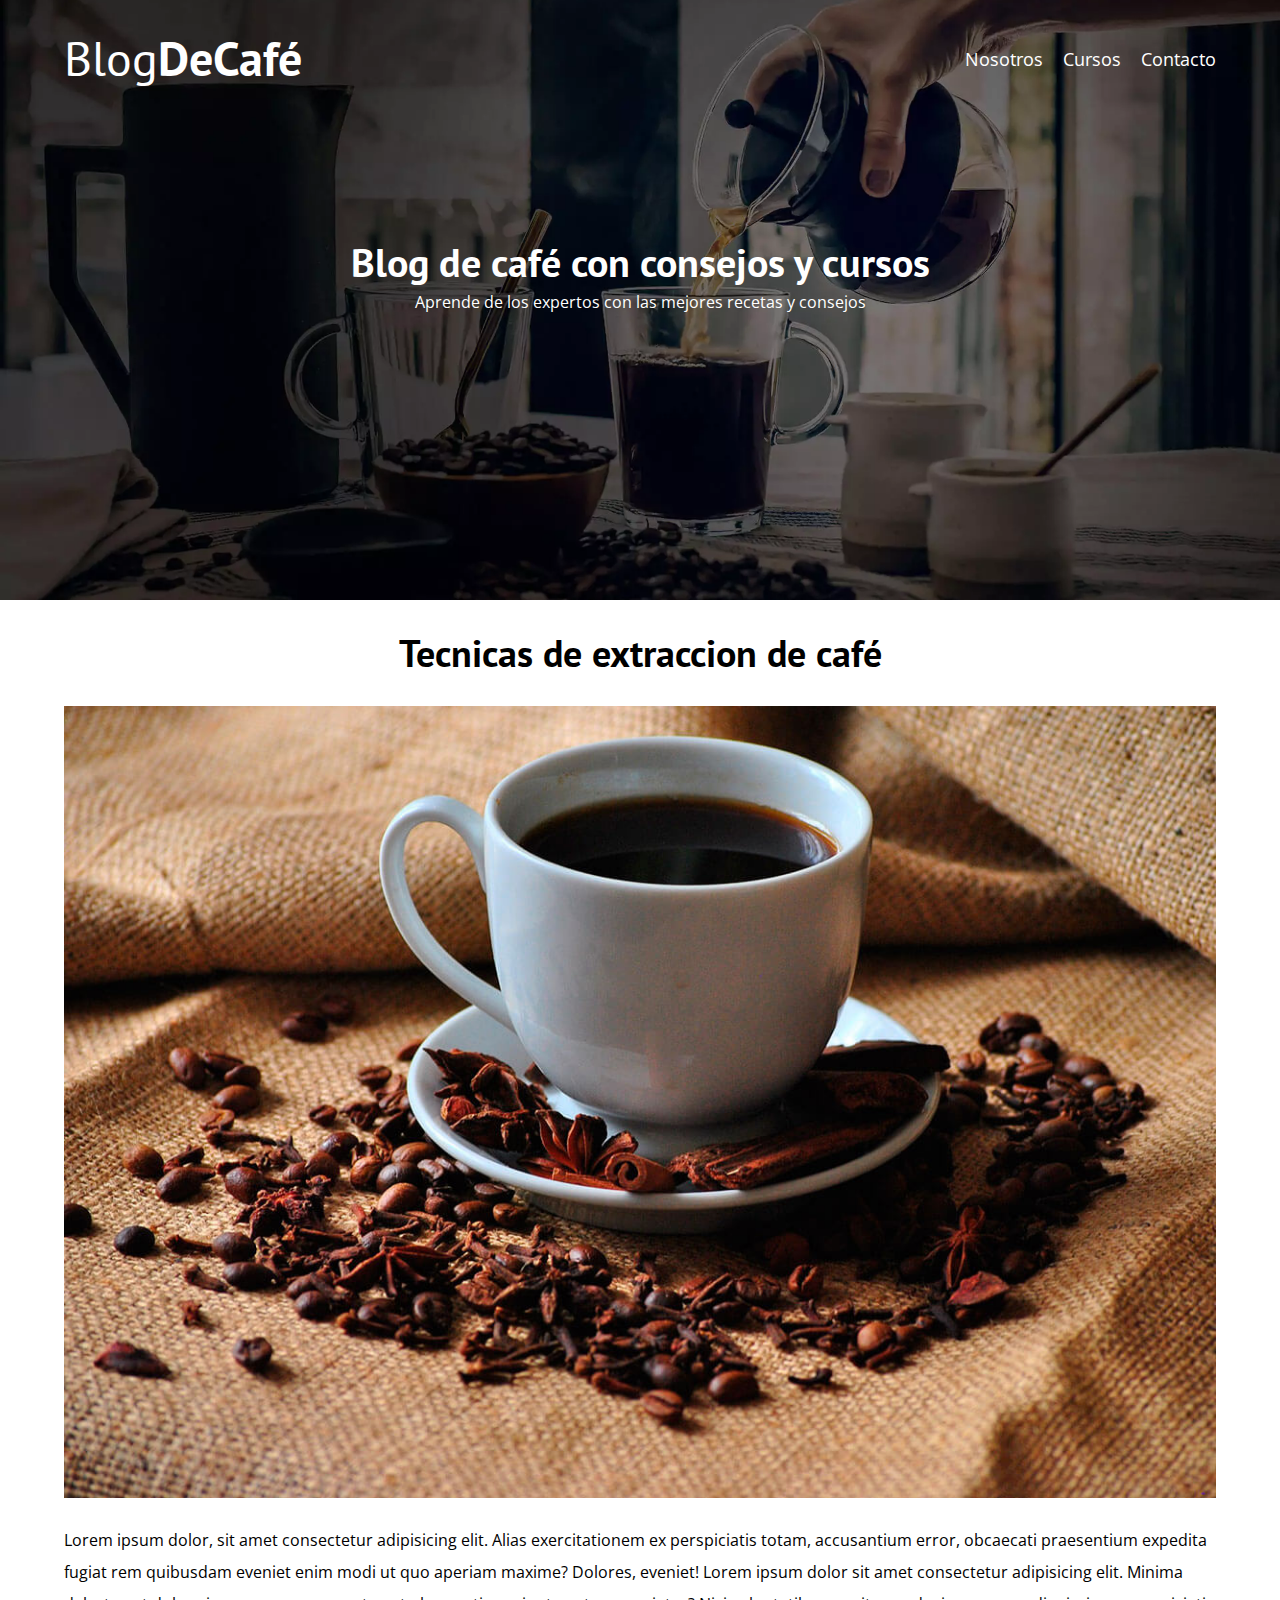
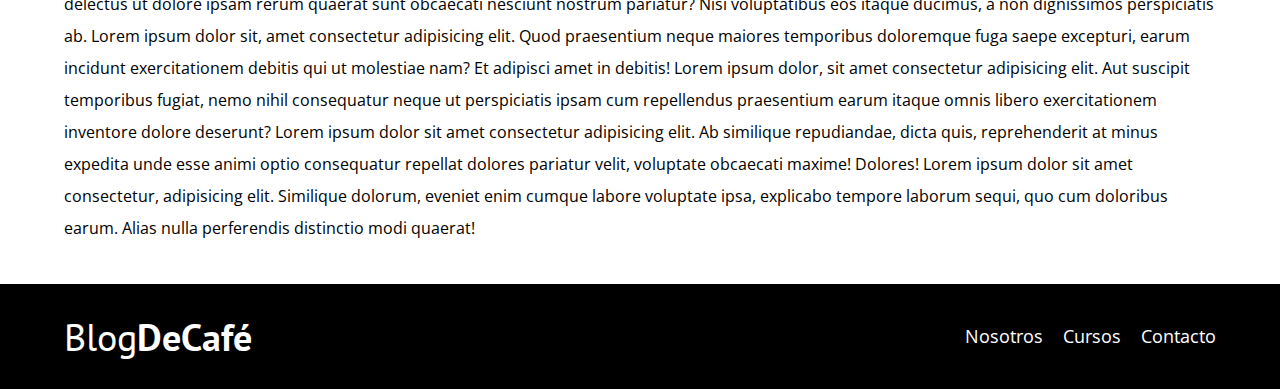
<file: entrada4.html>
<!DOCTYPE html>
<html lang="en">
    <head>
        <meta charset="UTF-8">
        <meta http-equiv="X-UA-Compatible" content="IE=edge">
        <meta name="viewport" content="width=device-width, initial-scale=1.0">
        <title>BlogDeCafé</title>
    
        <!---- Prefetch ---->
    
        <link rel="prefetch" href="nosotros.html" as="document">
        
        <!---- Preload ---->    
    
        <link rel="preload" href="css/normalize.css" as="style">
        <link rel="stylesheet" href="css/normalize.css">
    
        <link rel="preconnect" href="https://fonts.googleapis.com">
        <link rel="preconnect" href="https://fonts.gstatic.com" crossorigin>
        <link 
            rel="preload" 
            href="https://fonts.googleapis.com/css2?family=Open+Sans&family=PT+Sans:wght@400;700&display=swap" 
            crossorigin="crossorigin"
            as="font" 
        >
        <link 
            href="https://fonts.googleapis.com/css2?family=Open+Sans&family=PT+Sans:wght@400;700&display=swap" 
            rel="stylesheet"
        >
        
        <link rel="preload" href="css/style.css" as="style">
        <link rel="stylesheet" href="css/style.css">
    
        <!--<link rel="preload" href="img/blog1.jpg" as="image ">-->
    
    </head>
<body>

    <header class="header">

        <div class="contenedor">

            <div class="barra">

                <a href="index.html" class="logo">

                    <h1 class="logo__nombre no-margin centrar-texto">
                        Blog<span class="logo__bold">DeCafé</span>
                    </h1>

                </a>

                <nav class="navegacion">
    
                    <a href="nosotros.html" class="navegacion__enlace">Nosotros</a>
                    <a href="cursos.html" class="navegacion__enlace">Cursos</a>
                    <a href="contacto.html" class="navegacion__enlace">Contacto</a>
    
                </nav>

            </div>

        </div>

        <div class="header__texto">

            <h2 class="no-margin">Blog de café con consejos y cursos</h2>
            <p class="no-margin">Aprende de los expertos con las mejores recetas y consejos</p>

        </div>

    </header>

    <div class="contenedor">

        <div class="entrada4">

            <h3 class="entrada4__titulo no-margin centrar-texto">Tecnicas de extraccion de café</h4>
    
            <div class="entrada4__imagen">
    
                <img src="img/blog3.jpg" alt="imagen blog">
    
            </div>
    
            <div class="entrada4__descripcion">
    
                <p>
                    Lorem ipsum dolor, sit amet consectetur adipisicing elit. Alias exercitationem ex perspiciatis totam, accusantium error, obcaecati praesentium expedita fugiat rem quibusdam eveniet enim modi ut quo aperiam maxime? Dolores, eveniet!
                    Lorem ipsum dolor sit amet consectetur adipisicing elit. Minima delectus ut dolore ipsam rerum quaerat sunt obcaecati nesciunt nostrum pariatur? Nisi voluptatibus eos itaque ducimus, a non dignissimos perspiciatis ab.
                    Lorem ipsum dolor sit, amet consectetur adipisicing elit. Quod praesentium neque maiores temporibus doloremque fuga saepe excepturi, earum incidunt exercitationem debitis qui ut molestiae nam? Et adipisci amet in debitis!
                    Lorem ipsum dolor, sit amet consectetur adipisicing elit. Aut suscipit temporibus fugiat, nemo nihil consequatur neque ut perspiciatis ipsam cum repellendus praesentium earum itaque omnis libero exercitationem inventore dolore deserunt?
                    Lorem ipsum dolor sit amet consectetur adipisicing elit. Ab similique repudiandae, dicta quis, reprehenderit at minus expedita unde esse animi optio consequatur repellat dolores pariatur velit, voluptate obcaecati maxime! Dolores!
                    Lorem ipsum dolor sit amet consectetur, adipisicing elit. Similique dolorum, eveniet enim cumque labore voluptate ipsa, explicabo tempore laborum sequi, quo cum doloribus earum. Alias nulla perferendis distinctio modi quaerat!
                </p>
    
            </div>

        </div>

    </div>
    
    <footer class="footer">

        <div class="contenedor">
            
            <div class="barra">

                <a href="index.html" class="logo centrar-texto">
                    <h3 class="logo__nombre no-margin">
                        Blog<span class="logo__bold">DeCafé</span>
                    </h3>
                </a>

                <nav class="navegacion">
                    <a href="nosotros.html" class="navegacion__enlace">Nosotros</a>
                    <a href="cursos.html" class="navegacion__enlace">Cursos</a>
                    <a href="contacto.html" class="navegacion__enlace">Contacto</a>
                </nav>

            </div>

        </div>

    </footer>
    
</body>

<script src="js/modernizr.js"></script>

</html>
</file>
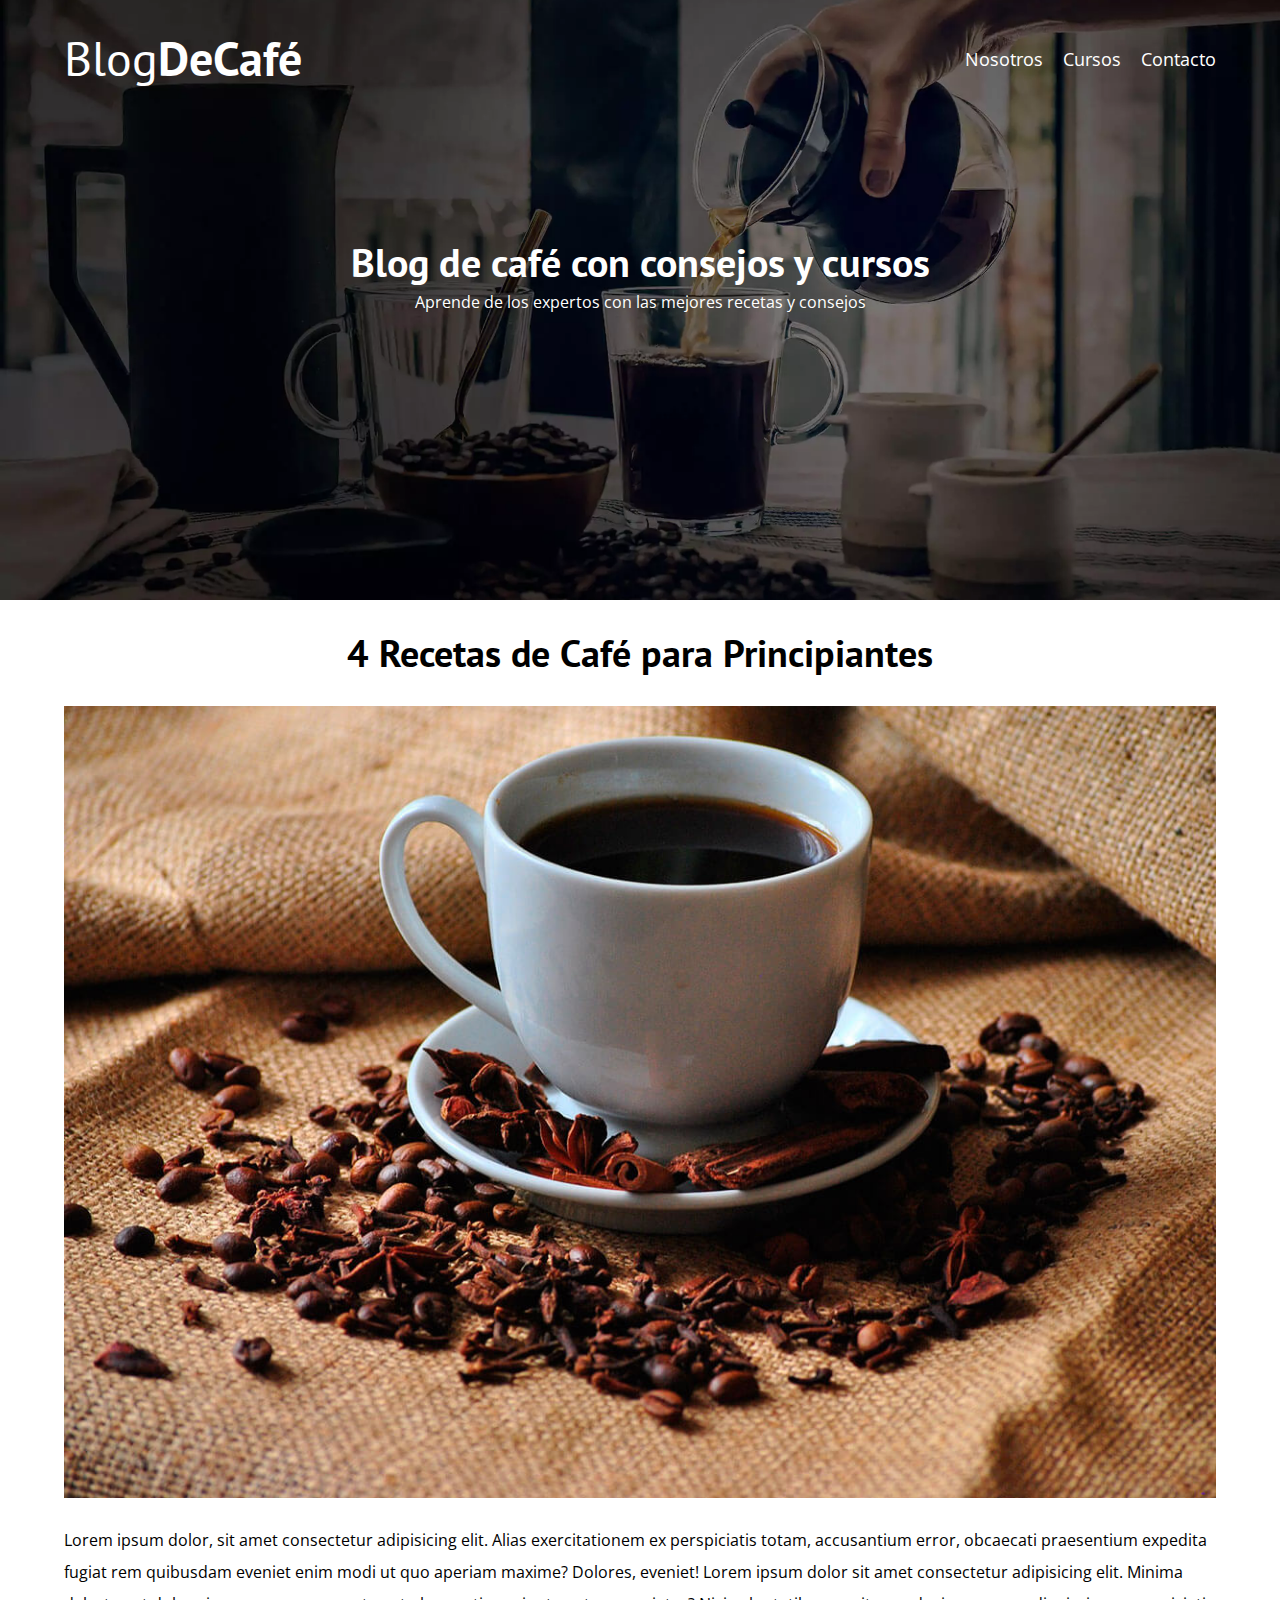
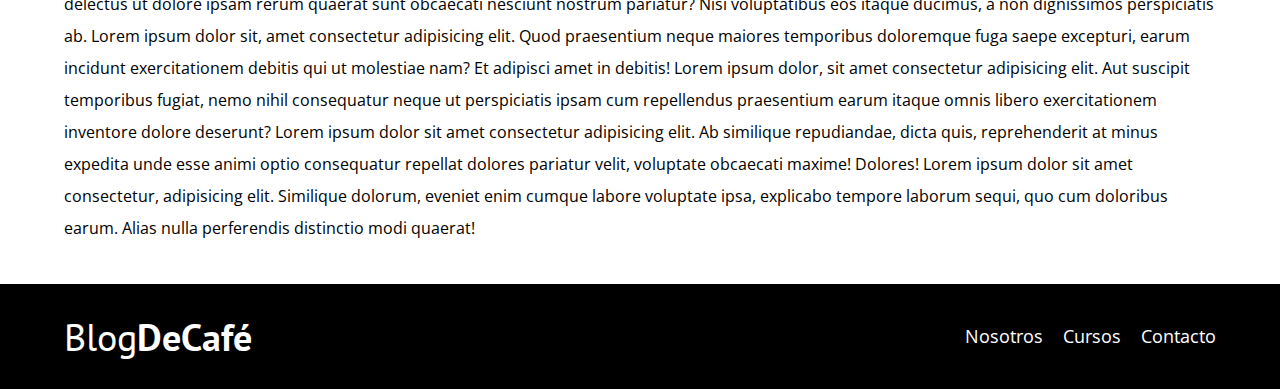
<file: entrada5.html>
<!DOCTYPE html>
<html lang="en">
    <head>
        <meta charset="UTF-8">
        <meta http-equiv="X-UA-Compatible" content="IE=edge">
        <meta name="viewport" content="width=device-width, initial-scale=1.0">
        <title>BlogDeCafé</title>
    
        <!---- Prefetch ---->
    
        <link rel="prefetch" href="nosotros.html" as="document">
        
        <!---- Preload ---->    
    
        <link rel="preload" href="css/normalize.css" as="style">
        <link rel="stylesheet" href="css/normalize.css">
    
        <link rel="preconnect" href="https://fonts.googleapis.com">
        <link rel="preconnect" href="https://fonts.gstatic.com" crossorigin>
        <link 
            rel="preload" 
            href="https://fonts.googleapis.com/css2?family=Open+Sans&family=PT+Sans:wght@400;700&display=swap" 
            crossorigin="crossorigin"
            as="font" 
        >
        <link 
            href="https://fonts.googleapis.com/css2?family=Open+Sans&family=PT+Sans:wght@400;700&display=swap" 
            rel="stylesheet"
        >
        
        <link rel="preload" href="css/style.css" as="style">
        <link rel="stylesheet" href="css/style.css">
    
        <!--<link rel="preload" href="img/blog1.jpg" as="image ">-->
    
    </head>
<body>

    <header class="header">

        <div class="contenedor">

            <div class="barra">

                <a href="index.html" class="logo">

                    <h1 class="logo__nombre no-margin centrar-texto">
                        Blog<span class="logo__bold">DeCafé</span>
                    </h1>

                </a>

                <nav class="navegacion">
    
                    <a href="nosotros.html" class="navegacion__enlace">Nosotros</a>
                    <a href="cursos.html" class="navegacion__enlace">Cursos</a>
                    <a href="contacto.html" class="navegacion__enlace">Contacto</a>
    
                </nav>

            </div>

        </div>

        <div class="header__texto">

            <h2 class="no-margin">Blog de café con consejos y cursos</h2>
            <p class="no-margin">Aprende de los expertos con las mejores recetas y consejos</p>

        </div>

    </header>

    <div class="contenedor">

        <div class="entrada5">

            <h3 class="entrada5__titulo no-margin centrar-texto">4 Recetas de Café para Principiantes</h4>
    
            <div class="entrada5__imagen">
    
                <img src="img/blog3.jpg" alt="imagen blog">
    
            </div>
    
            <div class="entrada5__descripcion">
    
                <p>
                    Lorem ipsum dolor, sit amet consectetur adipisicing elit. Alias exercitationem ex perspiciatis totam, accusantium error, obcaecati praesentium expedita fugiat rem quibusdam eveniet enim modi ut quo aperiam maxime? Dolores, eveniet!
                    Lorem ipsum dolor sit amet consectetur adipisicing elit. Minima delectus ut dolore ipsam rerum quaerat sunt obcaecati nesciunt nostrum pariatur? Nisi voluptatibus eos itaque ducimus, a non dignissimos perspiciatis ab.
                    Lorem ipsum dolor sit, amet consectetur adipisicing elit. Quod praesentium neque maiores temporibus doloremque fuga saepe excepturi, earum incidunt exercitationem debitis qui ut molestiae nam? Et adipisci amet in debitis!
                    Lorem ipsum dolor, sit amet consectetur adipisicing elit. Aut suscipit temporibus fugiat, nemo nihil consequatur neque ut perspiciatis ipsam cum repellendus praesentium earum itaque omnis libero exercitationem inventore dolore deserunt?
                    Lorem ipsum dolor sit amet consectetur adipisicing elit. Ab similique repudiandae, dicta quis, reprehenderit at minus expedita unde esse animi optio consequatur repellat dolores pariatur velit, voluptate obcaecati maxime! Dolores!
                    Lorem ipsum dolor sit amet consectetur, adipisicing elit. Similique dolorum, eveniet enim cumque labore voluptate ipsa, explicabo tempore laborum sequi, quo cum doloribus earum. Alias nulla perferendis distinctio modi quaerat!
                </p>
    
            </div>

        </div>

    </div>
    
    <footer class="footer">

        <div class="contenedor">
            
            <div class="barra">

                <a href="index.html" class="logo centrar-texto">
                    <h3 class="logo__nombre no-margin">
                        Blog<span class="logo__bold">DeCafé</span>
                    </h3>
                </a>

                <nav class="navegacion">
                    <a href="nosotros.html" class="navegacion__enlace">Nosotros</a>
                    <a href="cursos.html" class="navegacion__enlace">Cursos</a>
                    <a href="contacto.html" class="navegacion__enlace">Contacto</a>
                </nav>

            </div>

        </div>

    </footer>
    
</body>

<script src="js/modernizr.js"></script>

</html>
</file>
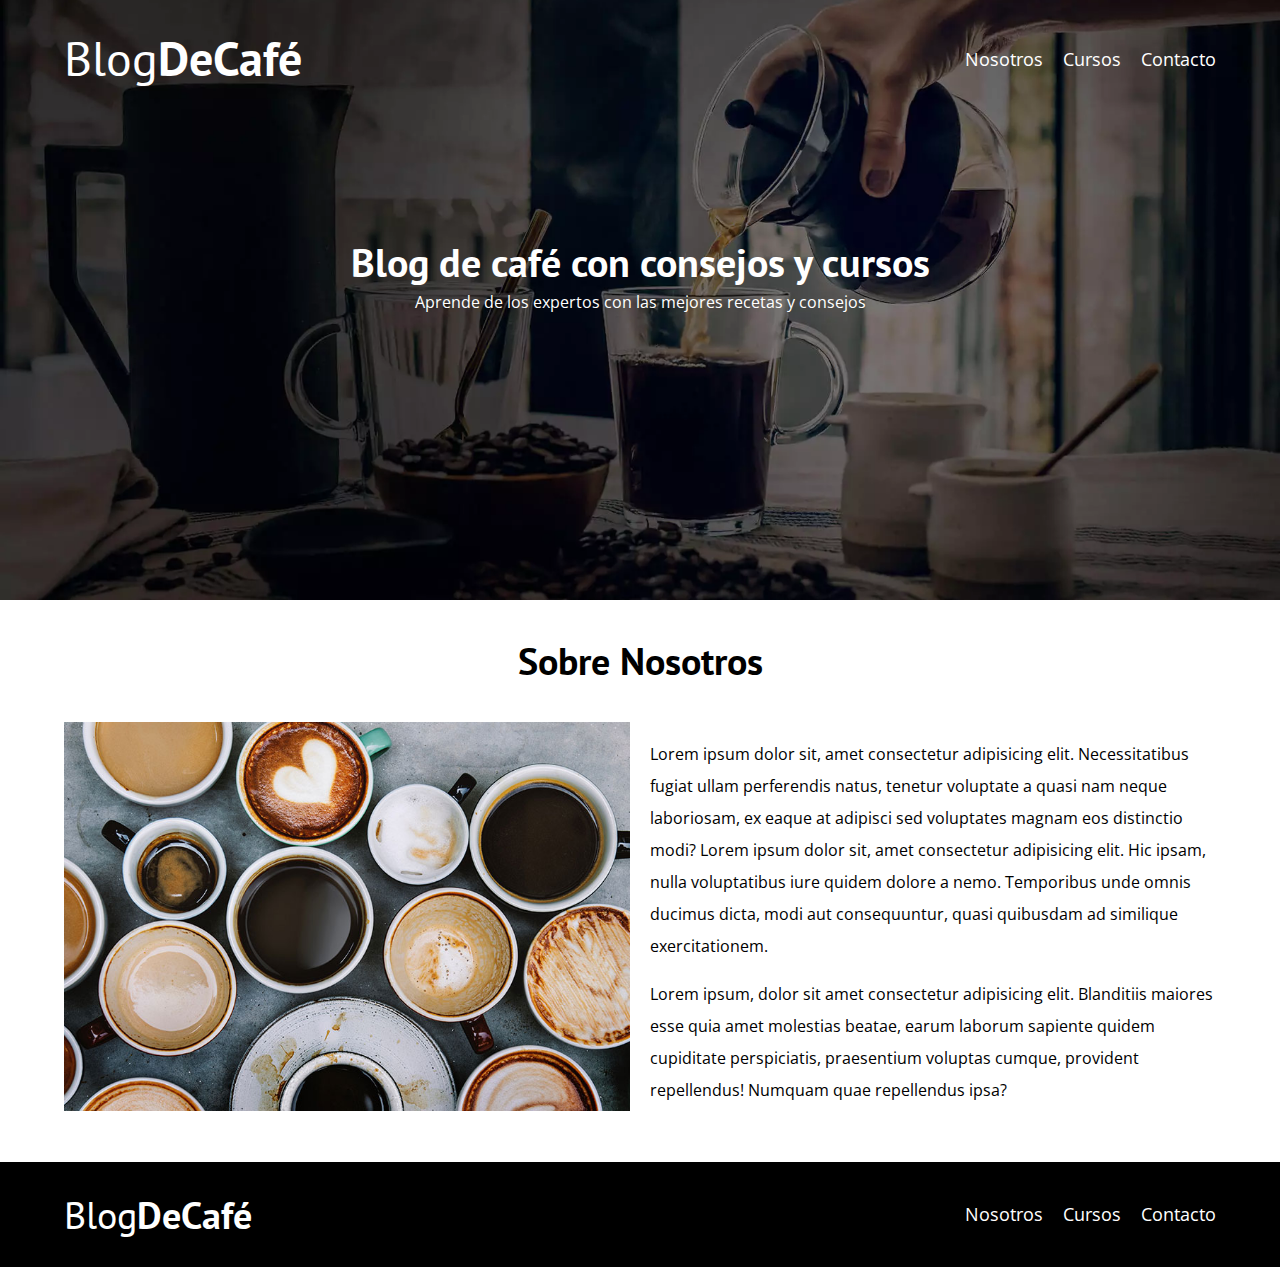
<file: nosotros.html>
<!DOCTYPE html>
<html lang="en">
    <head>
        <meta charset="UTF-8">
        <meta http-equiv="X-UA-Compatible" content="IE=edge">
        <meta name="viewport" content="width=device-width, initial-scale=1.0">
        <title>BlogDeCafé</title>
    
        <!---- Prefetch ---->
    
        <link rel="prefetch" href="nosotros.html" as="document">
        
        <!---- Preload ---->    
    
        <link rel="preload" href="css/normalize.css" as="style">
        <link rel="stylesheet" href="css/normalize.css">
    
        <link rel="preconnect" href="https://fonts.googleapis.com">
        <link rel="preconnect" href="https://fonts.gstatic.com" crossorigin>
        <link 
            rel="preload" 
            href="https://fonts.googleapis.com/css2?family=Open+Sans&family=PT+Sans:wght@400;700&display=swap" 
            crossorigin="crossorigin"
            as="font" 
        >
        <link 
            href="https://fonts.googleapis.com/css2?family=Open+Sans&family=PT+Sans:wght@400;700&display=swap" 
            rel="stylesheet"
        >
        
        <link rel="preload" href="css/style.css" as="style">
        <link rel="stylesheet" href="css/style.css">
    
        <!--<link rel="preload" href="img/blog1.jpg" as="image ">-->
    
    </head>
<body>

    <header class="header">

        <div class="contenedor">

            <div class="barra">

                <a href="index.html" class="logo">

                    <h1 class="logo__nombre no-margin centrar-texto">
                        Blog<span class="logo__bold">DeCafé</span>
                    </h1>

                </a>

                <nav class="navegacion">
    
                    <a href="nosotros.html" class="navegacion__enlace">Nosotros</a>
                    <a href="cursos.html" class="navegacion__enlace">Cursos</a>
                    <a href="contacto.html" class="navegacion__enlace">Contacto</a>
    
                </nav>

            </div>

        </div>

        <div class="header__texto">

            <h2 class="no-margin">Blog de café con consejos y cursos</h2>
            <p class="no-margin">Aprende de los expertos con las mejores recetas y consejos</p>

        </div>

    </header>

    <div class="contenedor">

        <h3 class="centrar-texto">Sobre Nosotros</h3>

        <div class="sobre-nosotros">

            <div class="sobre-nosotros__imagen">
                <img src="img/nosotros.jpg" alt="Imagen nosotros">
            </div>

            <div class="sobre-nosotros__texto">
                <p>
                    Lorem ipsum dolor sit, amet consectetur adipisicing elit. Necessitatibus fugiat ullam perferendis natus, tenetur voluptate a quasi nam neque laboriosam, ex eaque at adipisci sed voluptates magnam eos distinctio modi?
                    Lorem ipsum dolor sit, amet consectetur adipisicing elit. Hic ipsam, nulla voluptatibus iure quidem dolore a nemo. Temporibus unde omnis ducimus dicta, modi aut consequuntur, quasi quibusdam ad similique exercitationem.
                </p>
                <p>
                    Lorem ipsum, dolor sit amet consectetur adipisicing elit. Blanditiis maiores esse quia amet molestias beatae, earum laborum sapiente quidem cupiditate perspiciatis, praesentium voluptas cumque, provident repellendus! Numquam quae repellendus ipsa?
                </p>
            </div>

        </div>

    </div>
    
    <footer class="footer">

        <div class="contenedor">
            
            <div class="barra">

                <a href="index.html" class="logo centrar-texto">
                    <h3 class="logo__nombre no-margin">
                        Blog<span class="logo__bold">DeCafé</span>
                    </h3>
                </a>

                <nav class="navegacion">
                    <a href="nosotros.html" class="navegacion__enlace">Nosotros</a>
                    <a href="cursos.html" class="navegacion__enlace">Cursos</a>
                    <a href="contacto.html" class="navegacion__enlace">Contacto</a>
                </nav>

            </div>

        </div>

    </footer>
    
</body>

<script src="js/modernizr.js"></script>

</html>
</file>
<file: css/style.css>
:root {
    --fuenteHeading: 'PT Sans', sans-serif;
    --fuenteParrafos: 'Open Sans', sans-serif;

    --primario: #784D3C;
    --gris: #e1e1e1;
    --blanco: #ffffff;
    --negro: #000000;
}

html{
    box-sizing: border-box; 
    font-size: 62.5%;  /* 1 rem = 10px */
}

*, *:before, *:after{
    box-sizing: inherit;
}

body{
    font-family: var(--fuenteParrafos);
    font-size: 1.6rem;
    line-height: 2;
}

/** GLOBALES **/
.contenedor {
    max-width:  120rem;
    width: 90%;
    margin: 0 auto;
}

a {
    text-decoration: none;
}

h1,h2,h3,h4 {
    font-family: var(--fuenteHeading);
    line-height: 1.2;
}

h1{
    font-size: 4.8rem;
}

h2{
    font-size: 4rem;
}

h3{
    font-size: 3.8rem;
}

h4{
    font-size: 2.8rem;
}

img{
    max-width: 100%;
}

/** UTILIDADES **/
.no-margin {
    margin: 0
}
.no-padding {
    padding: 0;
}
.centrar-texto{
    text-align: center;
}

/** Header **/

.webp .header{
    background-image: url(../img/banner.webp);
}

.no-webp .header{
    background-image: url(../img/banner.jpg);
}

.header{
    height: 60rem;
    background-size: cover;
    background-repeat: no-repeat;
    background-position: center center;
}

.header__texto{
    text-align: center;
    color: var(--blanco);
    margin-top: 5rem;
}

@media(min-width:768px) {
    .header__texto {
        margin-top: 15rem;
    }
}

.barra {
    padding-top: 3rem;
}

@media(min-width:768px) {
    .barra {
        display: flex;
        justify-content: space-between;
        align-items: center;
    } 
}

.logo {
    color: var(--blanco);
}

.logo__nombre {
    font-weight: 400;
}

.logo__bold {
    font-weight: 700;
}

.navegacion__enlace {
    display: block;
    text-align: center;
    color: var(--blanco);
    font-size: 1.8rem;
}

@media (min-width:768px) {

    .navegacion {
        display: flex;
        gap: 2rem;
    }
    
}

@media (min-width:768px){

    .contenido-principal {
        display:grid;
        grid-template-columns: 2fr 1fr;
        column-gap: 4rem;
    }

}

.entrada {
    border-bottom: 1px solid var(--gris);
    margin-bottom: 2rem;
}

.entrada:last-of-type{
    border: none;
    margin-bottom: 0;
}

.boton{
    display: block;
    font-family: var(--fuenteHeading);
    color: var(--blanco);
    text-align: center;
    padding: 1rem 3rem;
    font-size: 1.8rem;
    text-transform: uppercase;
    font-weight: 700;
    margin-bottom: 2rem;
    border: none;
}

.boton:hover{
    cursor: pointer;
}

@media (min-width:768px) {
    .boton{
        display: inline-block;
    }
}

.boton--primario {
    background-color: var(--negro);
}
.boton--secundario {
    background-color: var(--primario);
}

.cursos {
    list-style: none;
}

.widget-curso {
    border-bottom: 1px solid var(--gris);
    margin-bottom: 2rem;
}

.widget-curso:last-of-type {
    border-bottom: none;
    margin-bottom: 0;
}

.widget-curso__label,
.curso__label {
    font-family: var(--fuenteHeading);
    font-weight: bold;
}

.widget-curso__info,
.curso__info {
    font-weight: 400;
}

.widget-curso__label,
.widget-curso__info,
.curso__label,
.curso__info {
    font-size: 2rem;
}

.footer{
    margin-top: 4rem;
    padding-bottom: 3rem;
    background-color: var(--negro);
}

/** Sobre Nosotros **/

@media (min-width:768px) {
    .sobre-nosotros{
        display: grid;
        grid-template-columns: repeat(2, 1fr);
        column-gap: 2rem;
    }
}

/* CURSOS */

.curso{
    padding: 3rem 0;
    border-bottom: 1px solid var(--gris);
}
.curso:last-of-type{
    border-bottom: none;
}

@media(min-width:768px){
    .curso{
        display: grid;
        grid-template-columns: 1fr 2fr;
        gap: 2rem;
    }
    .curso__imagen{
        margin: auto 0;
    }
}

/* ENTRADAS */

.entrada1__titulo,
.entrada2__titulo,
.entrada3__titulo,
.entrada4__titulo,
.entrada5__titulo{
    padding: 3rem 0;
}

/* CONTACTO */

.contacto-bg{
    background-image: url(../img/contacto.jpg);
    height: 40rem;
    background-size: cover;
    background-repeat: none;
}

.formulario{
    background-color: var(--blanco);
    margin: -5rem auto 0 auto;
    width: 95%;
    padding: 5rem;
}

.campo{
    display: flex;
    margin-bottom: 2rem;
}

.campo:last-of-type{
    margin-bottom: none;
}

.campo__label{
    flex: 0 0 9rem;
    text-align: right;
    padding-right: 1rem;
}

.campo__field{
    flex: 1;
    border: 1px solid var(--gris);
    width: 100%;
}

.campo__field--textarea{
    height: 20rem;
}
</file>
